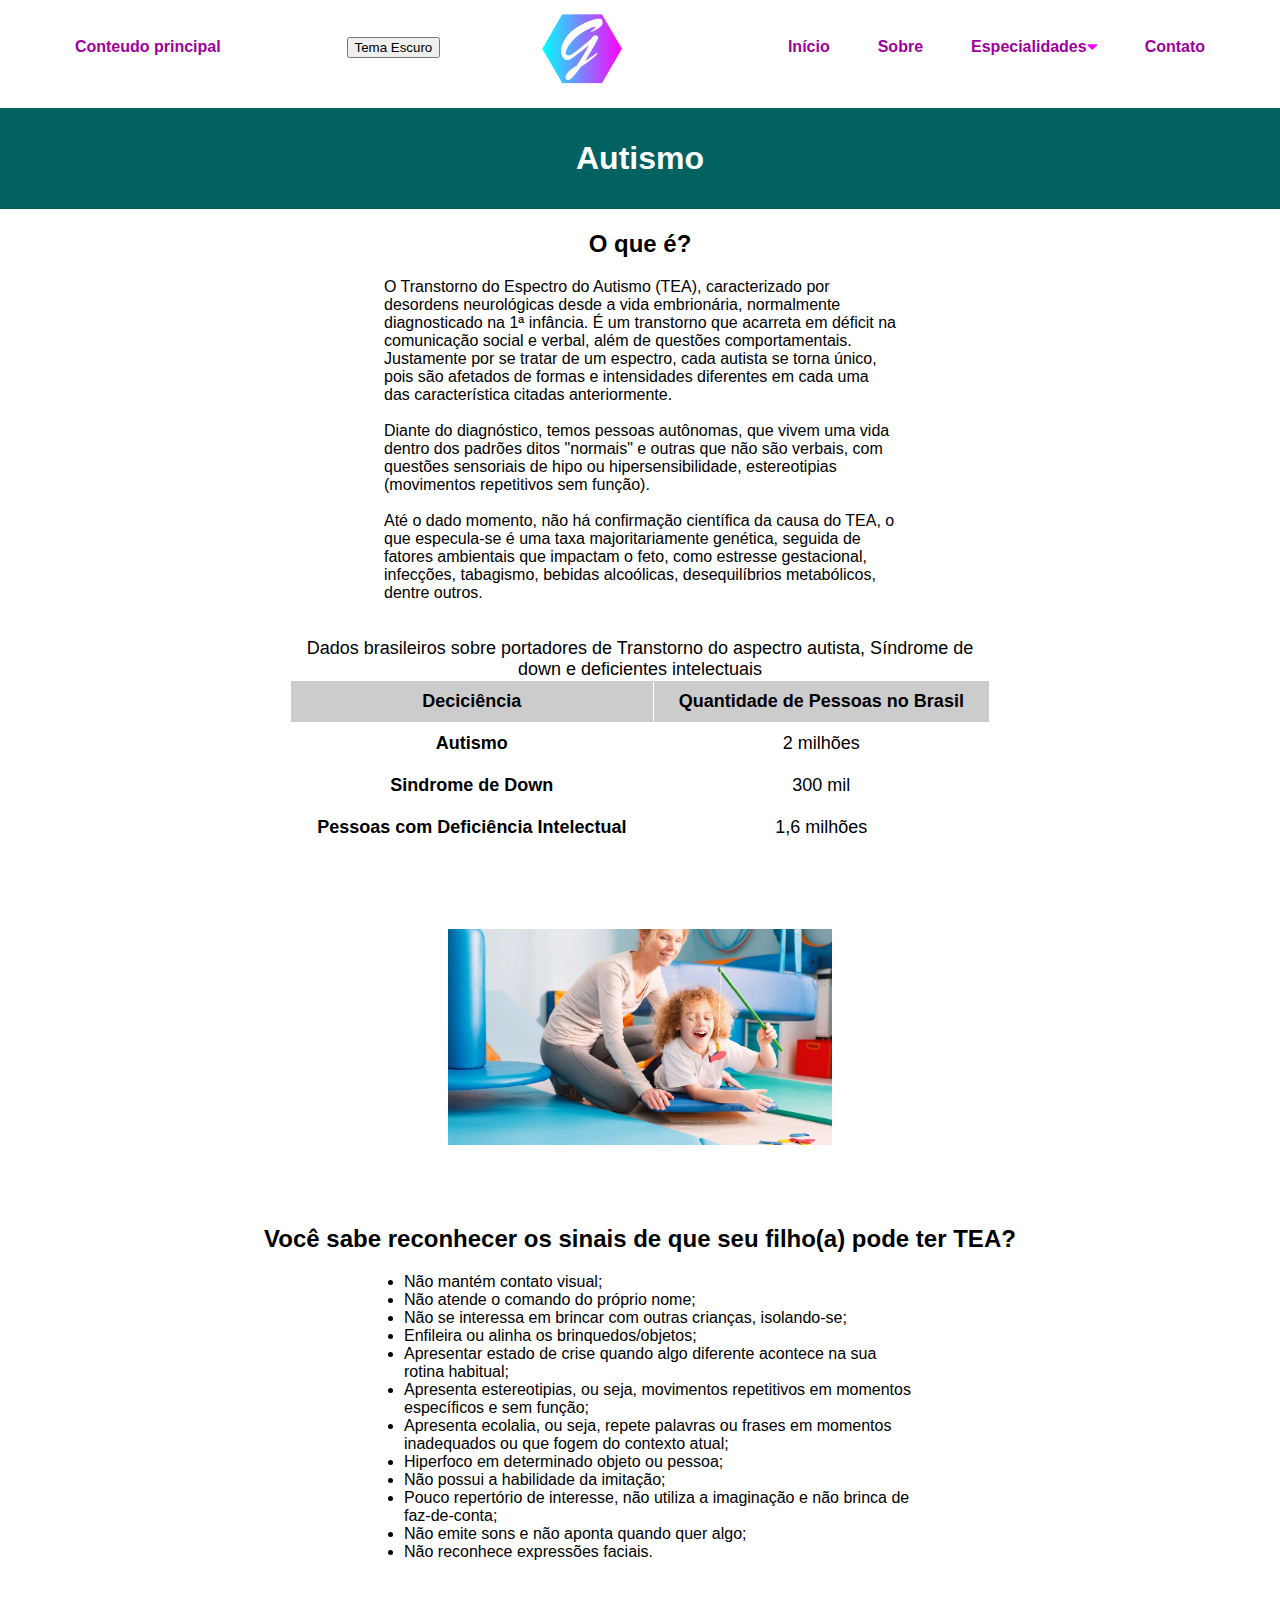
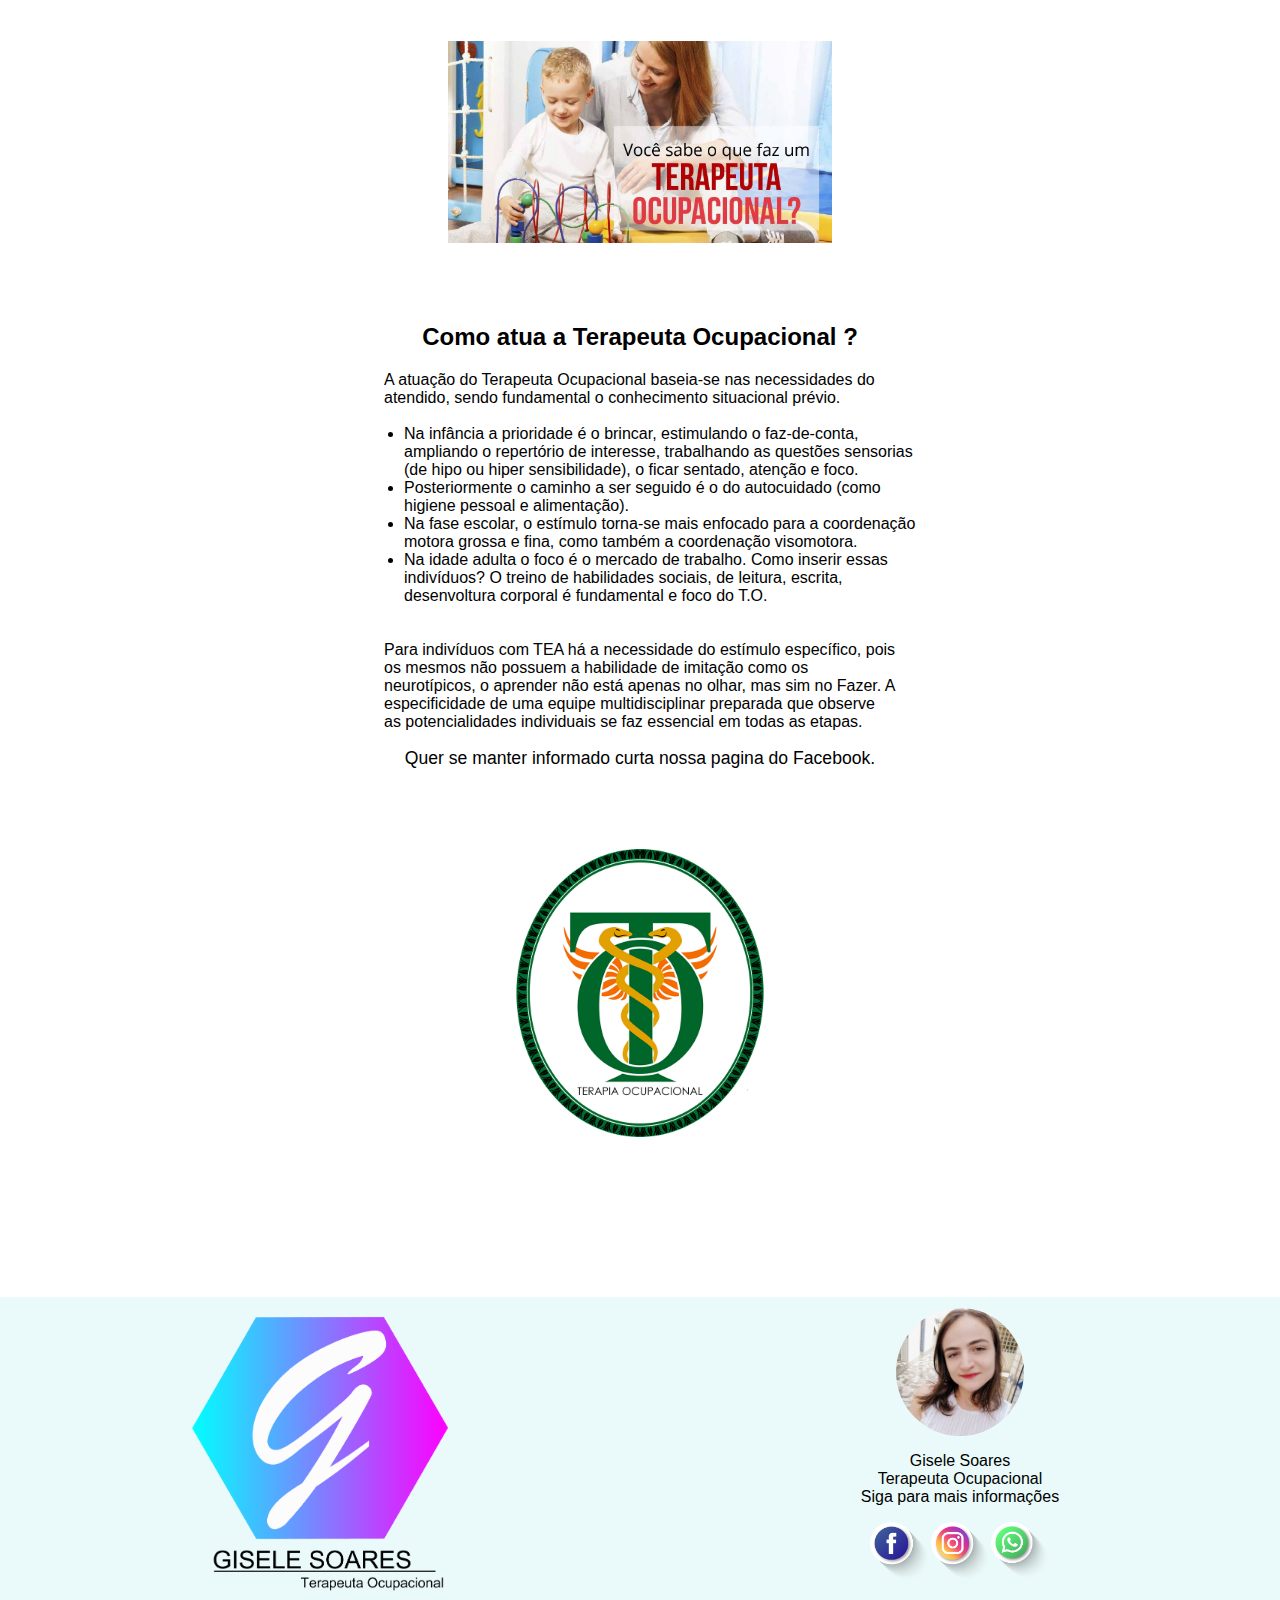
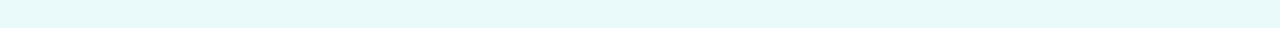
<file: autismo.html>
<!DOCTYPE html>   <!--pag criada por /@carlos @henrique @cyro/  projeto A2  finalizada 21/06/2020-->
<html lang="pt-br">
    <head>
        <meta charset="utf-8" />
        <meta name="viewport" content="width=device-width,initial-scale=1,shrink-to-fit=no">
        
        <title>Autismo - Gisele Soares</title>
        <link rel="stylesheet" type="text/css" href="css/autismo.css" />
        <link rel="stylesheet" type="text/css" href="css/header-footer.css">
        <link rel="apple-touch-icon" sizes="57x57" href="imagens/favicon/apple-icon-57x57.png">
        <link rel="apple-touch-icon" sizes="60x60" href="imagens/favicon/apple-icon-60x60.png">
        <link rel="apple-touch-icon" sizes="72x72" href="imagens/favicon/apple-icon-72x72.png">
        <link rel="apple-touch-icon" sizes="76x76" href="imagens/favicon/apple-icon-76x76.png">
        <link rel="apple-touch-icon" sizes="114x114" href="imagens/favicon/apple-icon-114x114.png">
        <link rel="apple-touch-icon" sizes="120x120" href="imagens/favicon/apple-icon-120x120.png">
        <link rel="apple-touch-icon" sizes="144x144" href="imagens/favicon/apple-icon-144x144.png">
        <link rel="apple-touch-icon" sizes="152x152" href="imagens/favicon/apple-icon-152x152.png">
        <link rel="apple-touch-icon" sizes="180x180" href="imagens/favicon/apple-icon-180x180.png">
        <link rel="icon" type="image/png" sizes="192x192"  href="imagens/favicon/android-icon-192x192.png">
        <link rel="icon" type="image/png" sizes="32x32" href="imagens/favicon/favicon-32x32.png">
        <link rel="icon" type="image/png" sizes="96x96" href="imagens/favicon/favicon-96x96.png">
        <link rel="icon" type="image/png" sizes="16x16" href="imagens/favicon/favicon-16x16.png">
        <link rel="manifest" href="imagens/favicon/manifest.json">
        <meta name="msapplication-TileColor" content="#ffffff">
        <meta name="msapplication-TileImage" content="/ms-icon-144x144.png">
        <meta name="theme-color" content="#ffffff">
        <link rel="stylesheet" href="css/dark.css">
         <script src="js/main.js" defer></script>
     
        <script>
          function abir_Nav() {
            document.getElementById("menu_lateral").style.width = "250px";
          }
          
          function fechar_nav() {
            document.getElementById("menu_lateral").style.width = "0";
          }
        </script>
     
     
     
      </head>
    
      <body>
    
        <header>
            
          <p> <a class="btnConteudo"href="#principal"> Conteudo principal</a></p>
          <button id="btn-tema">Tema Escuro</button> 
          
          <div id="menu_lateral" class="menu_lateral">
            <div class="botoes">
            <a href="javascript:void(0)" id="botao-fechar" class="botao_fechar" onclick="fechar_nav()">×</a>
            <a href="index.html">Início</a>
            <a href="sobre.html">Sobre</a>
            <dl>
              <dt>Especialidades<img id="seta-menu2" src="imagens/seta-baixo.png" alt="Seta para baixo indicando um menu com dropdown"></dt>
              <dd><a href="autismo.html">Autismo</a></dd>
              <dd><a href="deficiencia_intelectual.html">Deficiência Intelectual</a></dd>
              <dd><a href="Sindrome_Down.html">Síndrome de Down</a></dd>
            </dl>
            <a href="contato.html">Contato</a>
          </div>  
          </div>
    
            <button class="botao_abrir" onclick="abir_Nav()">☰ Menu</button> 
          
          
          
          
          <img class="header-logo" src="imagens/Logo.png" alt="logo GISELE SOARES Terapeuta Ocupacional">
            
            <nav class="nav-menu">
                <ul class="nav-list">
                  <li class=""><a href="index.html">Início</a></li>
                  <li class=""><a href="sobre.html">Sobre</a></li>
                    <li><a href="#">Especialidades<img id="seta-menu" src="imagens/seta-baixo.png" alt="Seta para baixo indicando um menu com dropdown"></a>
                      <ul id="dark-ul">
                        <li><a href="autismo.html">Autismo</a></li>
                        <li><a href="deficiencia_intelectual.html">Deficiência Intelectual</a></li>
                        <li><a href="Sindrome_Down.html">Síndrome de Down</a></li>
                      </ul>
                    </li>
    
                  <li class=""><a href="contato.html">Contato</a></li>
                </ul>
              </nav>
        </header>


        <main id="principal">
            <h1>Autismo</h1>
    
            <h2>O que é?</h2>
            <p class="p-post"> 
              O Transtorno do Espectro do Autismo (TEA), caracterizado por desordens neurológicas desde a vida embrionária, normalmente diagnosticado 
              na 1ª infância. É um transtorno que acarreta em déficit na comunicação social e verbal, além de questões comportamentais.
              Justamente por se tratar de um espectro, cada autista se torna único, pois são afetados de formas e intensidades diferentes em cada uma das
              característica citadas anteriormente.<br><br>
              
              Diante do diagnóstico, temos pessoas autônomas, que vivem uma vida dentro dos padrões ditos "normais" e outras que não são verbais, com 
              questões sensoriais de hipo ou hipersensibilidade, estereotipias (movimentos repetitivos sem função).<br><br>
              Até o dado momento, não há confirmação científica da causa do TEA, o que especula-se é uma taxa majoritariamente genética, seguida de fatores ambientais que impactam o feto, como estresse gestacional, infecções, tabagismo, bebidas alcoólicas, desequilíbrios metabólicos, dentre outros.
              
            </p>
            <br><br>
            
            <table aria-label="pesquisa mostrando o numero de portadores de tea, sindrome de down e deficiencia Intelectual no brasil">

              <caption> Dados brasileiros sobre portadores de Transtorno do aspectro autista, Síndrome de down e deficientes intelectuais  </caption>
              
              <thead>
              
              <tr>
                <th scope="col" aria-label="nome das deficienas pesquisadas">Deciciência</th>
                <th scope="col" aria-label="numero de pessoas portadoras das deficiencias no brasil">Quantidade de Pessoas no Brasil</th>
              </tr>
              
              </thead>
              
              <tbody>
              
              <tr>
                <th scope="row">Autismo</th>
                <td>2 milhões</td>
              </tr>
              
              <tr>
                <th scope="row">Sindrome de Down</th>
                <td>300 mil</td>
              </tr>
              
              <tr>
                <th scope="row">Pessoas com Deficiência Intelectual</th>
                <td>1,6 milhões</td>
              </tr>
                            
              </tbody>
              
              </table>

            <img class="img-post" src="imagens/autismo.jpg" alt="terapeuta usando atividades para ajudar uma criança com TEA">

            <h2>Você sabe reconhecer os sinais de que seu filho(a) pode ter TEA? </h2>
            <ul class="p-post">
              <li>Não mantém contato visual;</li>
              <li>Não atende o comando do próprio nome;</li>
              <li>Não se interessa em brincar com outras crianças, isolando-se;</li>
              <li>Enfileira ou alinha os brinquedos/objetos;</li>
              <li>Apresentar estado de crise quando algo diferente acontece na sua rotina habitual;</li>
              <li>Apresenta estereotipias, ou seja, movimentos repetitivos em momentos específicos e sem função;</li>
              <li>Apresenta ecolalia, ou seja, repete palavras ou frases em momentos inadequados ou que fogem do contexto atual;</li>
              <li>Hiperfoco em determinado objeto ou pessoa;</li>
              <li>Não possui a habilidade da imitação;</li>
              <li>Pouco repertório de interesse, não utiliza a imaginação e não brinca de faz-de-conta;</li>
              <li>Não emite sons e não aponta quando quer algo;</li>
              <li>Não reconhece expressões faciais.</li>

            </ul>
            <img class="img-post" src="imagens/terapeuta.jpg"  alt="Terapeuta Ocupacional exercendo sua profissão com uma criança com TEA">

            <h2>Como atua a Terapeuta Ocupacional ?</h2>
            <p class="p-post">

              A atuação do Terapeuta Ocupacional baseia-se nas necessidades do atendido, sendo fundamental o conhecimento situacional prévio. <br><br>

              <ul class="p-post">
                <li>Na infância a prioridade é o brincar, estimulando o faz-de-conta, ampliando o repertório de interesse, trabalhando as questões 
                  sensorias (de hipo ou hiper sensibilidade), o ficar sentado, atenção e foco.
                </li>

                <li>Posteriormente o caminho a ser seguido é o do autocuidado (como higiene pessoal e alimentação).

                </li>

                <li>Na fase escolar, o estímulo torna-se mais
                  enfocado para a coordenação motora grossa e fina, como também a coordenação visomotora.
                </li>

                <li>
                  Na idade adulta o foco é o mercado de trabalho. Como inserir essas indivíduos? O treino de habilidades sociais, de leitura, escrita, 
              desenvoltura corporal é fundamental e foco do T.O.
                </li>
              </ul>
              <br><br>
              <p class="p-post">
                Para indivíduos com TEA há a necessidade do estímulo específico, pois os mesmos não possuem a habilidade de imitação como os neurotípicos, o aprender não está apenas no olhar, mas sim no Fazer. A especificidade de uma equipe multidisciplinar preparada que observe as potencialidades individuais se faz essencial em todas as etapas.
              </p>


              <h3>Quer se manter informado curta nossa pagina do Facebook.</h3>
            <!-- Importação do script do facebook -->
            <div class="script-face">  
            <div id="fb-root"></div>
              <script async defer crossorigin="anonymous" 
              src="https://connect.facebook.net/pt_BR/sdk.js#xfbml=1&version=v7.0" 
              nonce="ehMf8glC"></script>
            <!-- Bloco do Script que aparecerá na página!  sera incorporado facebook institucional da cliente quando a mesma fizer   -->
            
              <div class="fb-page" 
              data-href="https://www.facebook.com/Terapia-Ocupacional-215415968542032/"
              data-width="380" 
              data-hide-cover="false"
              data-show-facepile="false">
              </div>
            </div>

            <img class="img-post" src="imagens/logott.jpg" alt="Logo da Terapia Ocupacional">

        </main>


        <footer>

            <div class="footer-logo">
              <img class="img-footer" src="imagens/Logo_footer.png" alt="logo GISELE SOARES Terapeuta Ocupacional">
            </div>
           
            <div class="div-footer">
      
              <img class="cliente-footer" src="imagens/gisele.jpg" alt="Foto da Gisele Soares"> 
              
              <p class="p-footer">
                  Gisele Soares<br>
                  Terapeuta Ocupacional<br>
                  Siga para mais informações
              </p>
      
              <div class="div-social">
                <a href="https://www.facebook.com/"> <img class="face" src="imagens/Face1.png" alt="link para o Facebook representado pela imagem de sua logo"></a>
                <a href="https://www.instagram.com/"> <img class="insta" src="imagens/Insta1.png" alt="link para a página no Instagram da Gisele Soares"></a>
                <a href="http://api.whatsapp.com/send?1=pt_BR&phone=5513997352803"> <img class="whatsapp" src="imagens/Whats1.png" alt="link para o whatsapp da Gisele Soares"></a>
               <!-- Utilizamos endereços padrões porque a cliente ainda irá criar suas páginas nas redes sociais. -->
               </div>
            </div>
      
          </footer>
</body>
</html>
</file>
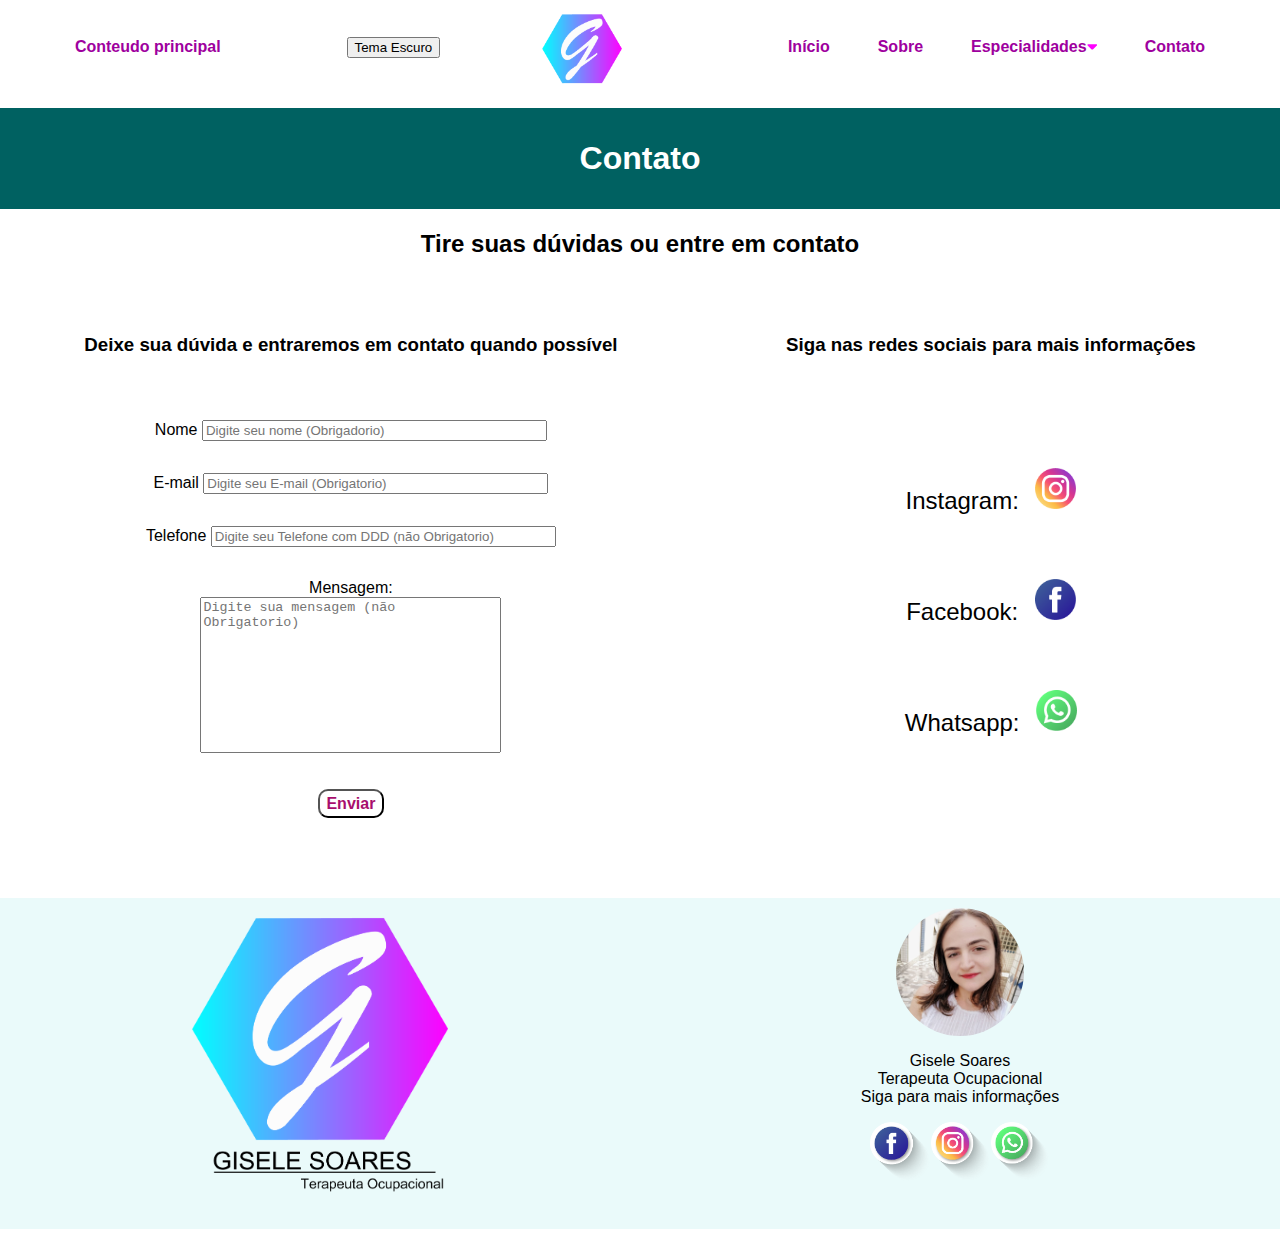
<file: contato.html>
<!DOCTYPE html>   <!--pag criada por /@carlos @henrique @cyro/  projeto A2  finalizada 21/06/2020-->
<html lang="pt-br">
  <head>
    <meta charset="utf-8" />
    <meta name="viewport" content="width=device-width,initial-scale=1,shrink-to-fit=no">
    
	<title>Contato - Gisele Soares</title>
    <link rel="stylesheet" type="text/css" href="css/contato.css" />
    <link rel="stylesheet" type="text/css" href="css/header-footer.css">
    <link rel="apple-touch-icon" sizes="57x57" href="imagens/favicon/apple-icon-57x57.png">
    <link rel="apple-touch-icon" sizes="60x60" href="imagens/favicon/apple-icon-60x60.png">
    <link rel="apple-touch-icon" sizes="72x72" href="imagens/favicon/apple-icon-72x72.png">
    <link rel="apple-touch-icon" sizes="76x76" href="imagens/favicon/apple-icon-76x76.png">
    <link rel="apple-touch-icon" sizes="114x114" href="imagens/favicon/apple-icon-114x114.png">
    <link rel="apple-touch-icon" sizes="120x120" href="imagens/favicon/apple-icon-120x120.png">
    <link rel="apple-touch-icon" sizes="144x144" href="imagens/favicon/apple-icon-144x144.png">
    <link rel="apple-touch-icon" sizes="152x152" href="imagens/favicon/apple-icon-152x152.png">
    <link rel="apple-touch-icon" sizes="180x180" href="imagens/favicon/apple-icon-180x180.png">
    <link rel="icon" type="image/png" sizes="192x192"  href="imagens/favicon/android-icon-192x192.png">
    <link rel="icon" type="image/png" sizes="32x32" href="imagens/favicon/favicon-32x32.png">
    <link rel="icon" type="image/png" sizes="96x96" href="imagens/favicon/favicon-96x96.png">
    <link rel="icon" type="image/png" sizes="16x16" href="imagens/favicon/favicon-16x16.png">
    <link rel="manifest" href="imagens/favicon/manifest.json">
    <meta name="msapplication-TileColor" content="#ffffff">
    <meta name="msapplication-TileImage" content="/ms-icon-144x144.png">
    <meta name="theme-color" content="#ffffff">
    <link rel="stylesheet" href="css/dark.css">
    <script src="js/main.js" defer></script>
    <script src="js/formulario.js" defer></script>
    
  <script>
        
        function abir_Nav() {
          document.getElementById("menu_lateral").style.width = "250px";
        }
        
        function fechar_nav() {
          document.getElementById("menu_lateral").style.width = "0";
        }
  </script>
   
   
   
    </head>
  
    <body>
  
      <header>
          
        <p> <a class="btnConteudo" href="#principal"> Conteudo principal</a></p>
        <button id="btn-tema" >Tema Escuro</button> 
        
        <div id="menu_lateral" class="menu_lateral">
          <div class="botoes">
          <a href="javascript:void(0)" id="botao-fechar" class="botao_fechar" onclick="fechar_nav()">×</a>
          <a href="index.html">Início</a>
          <a href="sobre.html">Sobre</a>
          <dl>
            <dt>Especialidades<img id="seta-menu2" src="imagens/seta-baixo.png" alt="Seta para baixo indicando um menu com dropdown"></dt>
            <dd><a href="autismo.html">Autismo</a></dd>
            <dd><a href="deficiencia_mental.html">Deficiência Mental</a></dd>
            <dd><a href="Sindrome_Down.html">Síndrome de Down</a></dd>
          </dl>
          <a href="contato.html">Contato</a>
        </div>  
        </div>
  
          <button class="botao_abrir" onclick="abir_Nav()">☰ Menu</button> 
        
        
        
        
        <img class="header-logo" src="imagens/Logo.png" alt="logo GISELE SOARES Terapeuta Ocupacional">
          
          <nav class="nav-menu">
              <ul class="nav-list">
                <li class=""><a href="index.html">Início</a></li>
                <li class=""><a href="sobre.html">Sobre</a></li>
                  <li><a href="#">Especialidades<img id="seta-menu" src="imagens/seta-baixo.png" alt="Seta para baixo indicando um menu com dropdown"></a>
                    <ul id="dark-ul">
                      <li><a href="autismo.html">Autismo</a></li>
                      <li><a href="deficiencia_mental.html">Deficiência Mental</a></li>
                      <li><a href="Sindrome_Down.html">Síndrome de Down</a></li>
                    </ul>
                  </li>
  
                <li class=""><a href="contato.html">Contato</a></li>
              </ul>
            </nav>
  
  
          
  
      </header>
          
     


    <main id="principal">
        <h1>Contato <span class="gisele"> Soares Terapeuta Ocupacional</span></h1>

        <h2>Tire suas dúvidas ou entre em contato</h2>

        <div class="main-container">
          <div class="bloco-form">

           <h3 class="invalidos"> Aviso - dados invalidos </h3> 
            <p class="p_invalido"> </p>
            <p class="p_invalido">  </p>
            <p class="p_invalido">  </p>
            <p class="p_invalido"> * Prencha novamente !!!! </p>
            <h3>Deixe sua dúvida e entraremos em contato quando possível</h3>          
            <form method="post" action="http://hub.fatecrl.edu.br/sobrino/recebe.php">   
              <p>
                <label> 
               <span class="valid_form_ast" >*</span> Nome  <input type="text" 
                            name="nome" 
                            id="nome" 
                            size="40" 
                            maxlength="40" 
                            placeholder="Digite seu nome (Obrigadorio)"
                            required>
                    <span class="valid_form">*</span>
                </label>
              </p>

              <p>
                <label>
                  <span class="valid_form_ast">*</span>  E-mail <input   type="email" 
                                name="email" 
                                id="email" 
                                size="40" 
                                maxlength="40"
                                placeholder="Digite seu E-mail (Obrigatorio)"
                                required>
                      <span class="valid_form">*</span>
                </label>
              </p>
              

              <p>
                <label>
                  <span class="valid_form_ast" >*</span>Telefone <input   type="tel" 
                                name="Tel" 
                                id="tel" 
                                size="40" 
                                maxlength="11"
                                placeholder="Digite seu Telefone com DDD (não Obrigatorio)"
                                >
                                <span class="valid_form">*</span>
                </label>
              </p>



              <p>
                
                <label id="textarea">
                  Mensagem:<br>
                  <textarea 
                  placeholder="Digite sua mensagem (não Obrigatorio)" 
                  name="mensagem" id="mensagem" 
                  cols="35" 
                  rows="10"
                  maxlength="150"
                  ></textarea>
                </label>
              </p>
          
              <input type="hidden" name="Enviado_de" value="Contato-GISELE-SORES-Terapeuta-Ocupacional">

              <button type="submit" class="enviar">
                Enviar
              </button>

          
            </form>
          </div>
        
          <div class="bloco-social">
            <h3>Siga nas redes sociais para mais informações</h3>
            <div class="contato-social">
              <p> <span class="i">Instagram:</span> <a href="#"><img class="img-social" src="imagens/insta.png" alt="Logo do Instagram"></a></p>

              <p><span class="f">Facebook:</span> <a href="#"><img class="img-social" src="imagens/face.png" alt="Logo do Facebook"></a></p>

              <p><span class="w"> Whatsapp:</span> <a href="http://api.whatsapp.com/send?1=pt_BR&phone=5513997352803"><img class="img-social" src="imagens/whats.png" alt="icone para contato via whatsapp click para acesso"></a></p>
            </div>

          </div>


        </div>



    </main>

      
      

    <footer>

      <div class="footer-logo">
        <img class="img-footer" src="imagens/Logo_footer.png" alt="logo GISELE SOARES Terapeuta Ocupacional">
      </div>
     
      <div class="div-footer">

        <img class="cliente-footer" src="imagens/gisele.jpg" alt="Foto da Gisele Soares"> 
        
        <p class="p-footer">
            Gisele Soares<br>
            Terapeuta Ocupacional<br>
            Siga para mais informações
        </p>

        <div class="div-social">
           <a href="https://www.facebook.com/"> <img class="face" src="imagens/Face1.png" alt="link para o Facebook representado pela imagem de sua logo"></a>
           <a href="https://www.instagram.com/"> <img class="insta" src="imagens/Insta1.png" alt="link para o Instagram representado pela imagem de sua logo"></a>
           <a href="http://api.whatsapp.com/send?1=pt_BR&phone=5513997352803"> <img class="whatsapp" src="imagens/Whats1.png" alt="icone para contato via whatsapp click para acesso"></a>
           <!-- Utilizamos endereços padrões porque a cliente ainda irá criar suas páginas nas redes sociais. -->
        </div>

      </div>


    </footer>
  </body>
</html>
</file>
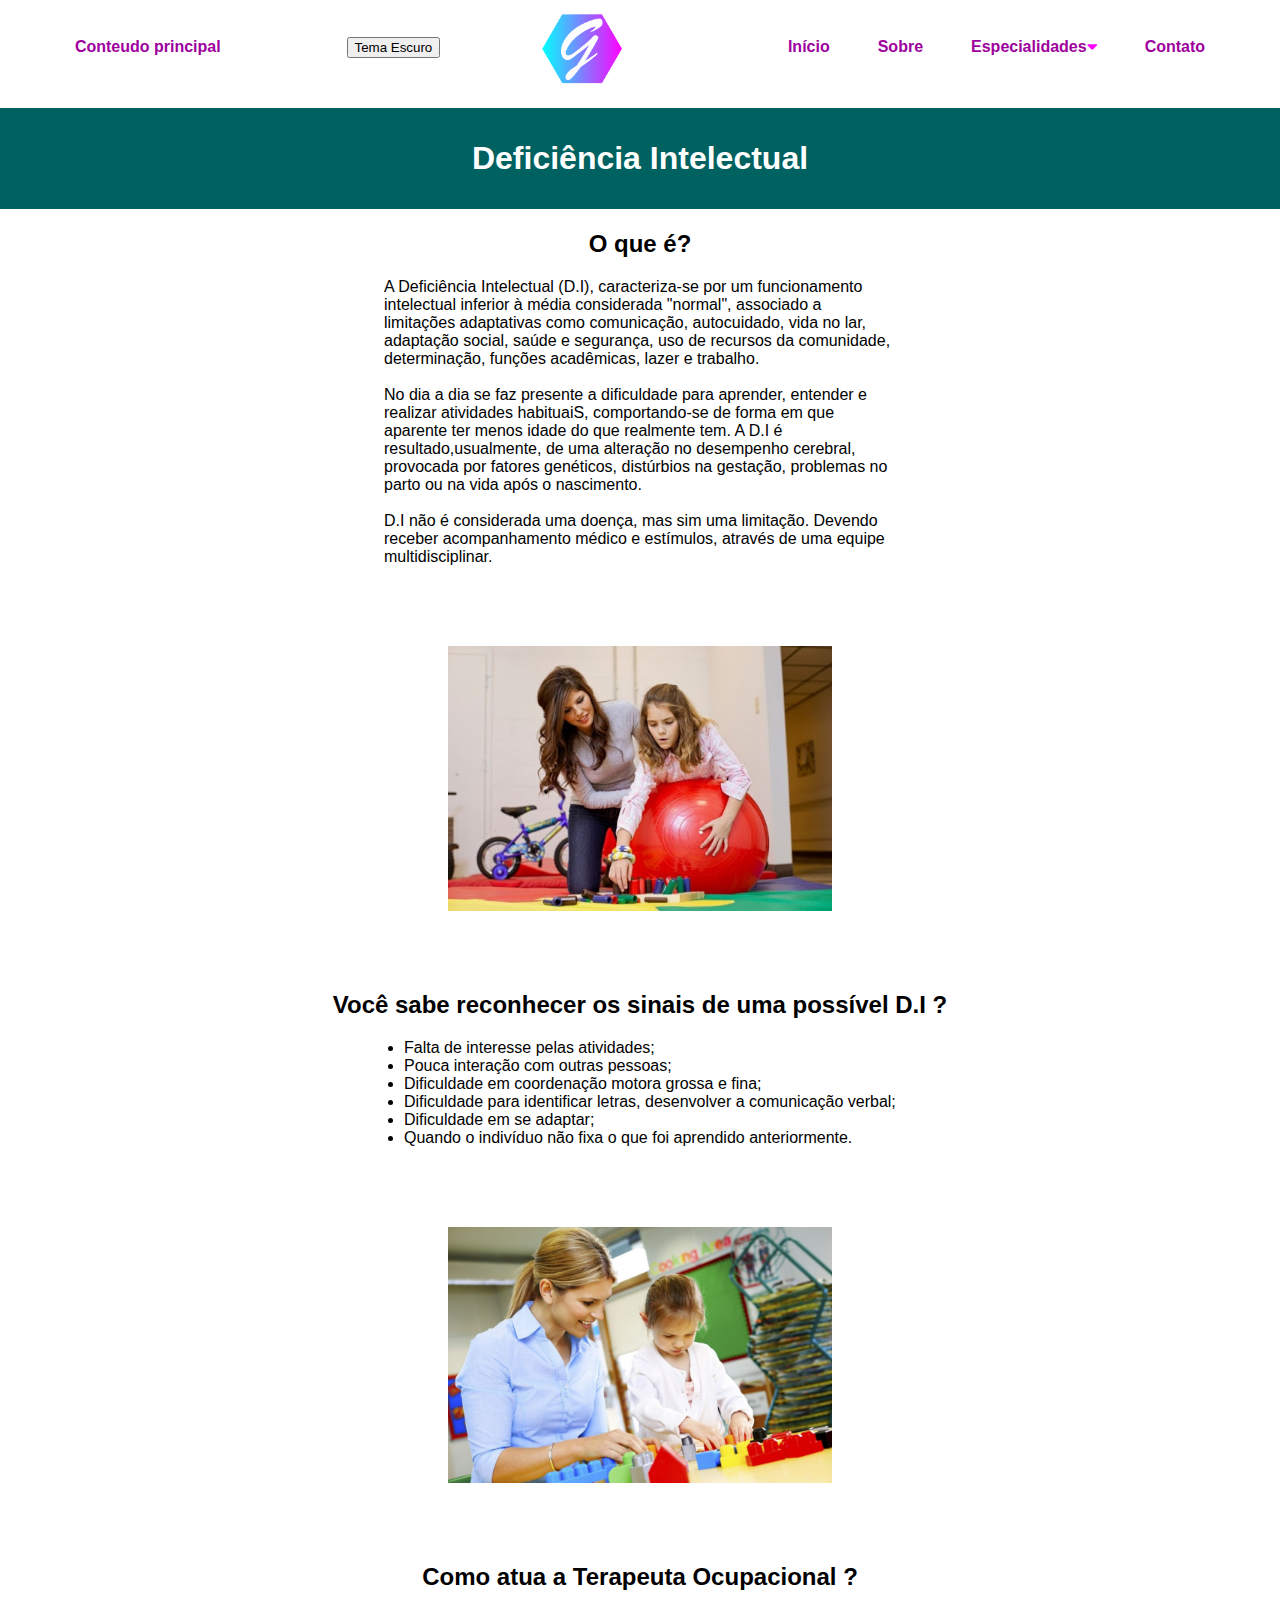
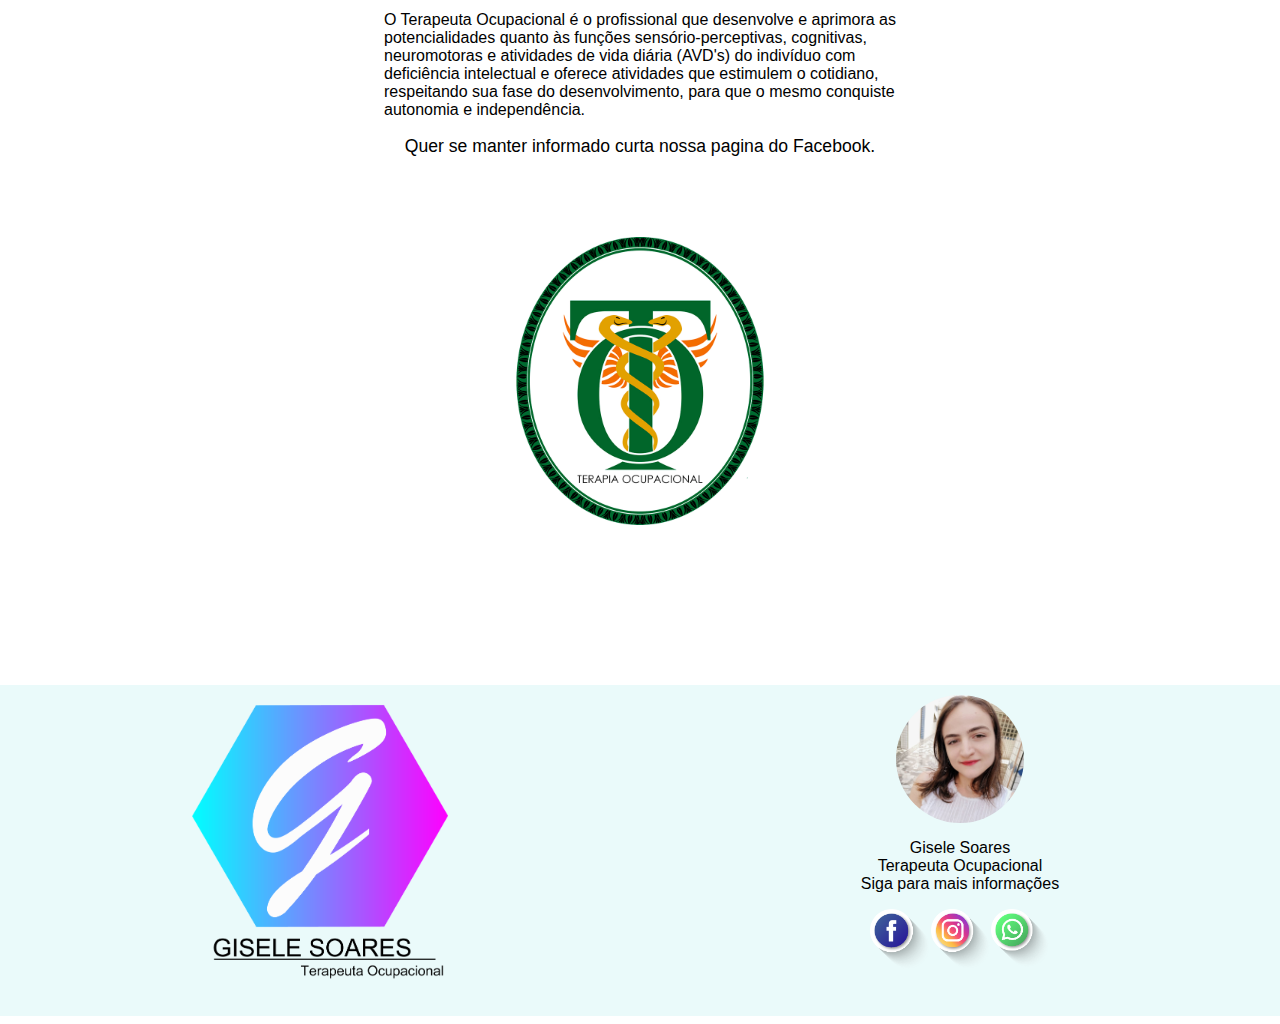
<file: deficiencia_intelectual.html>
<!DOCTYPE html>   <!--pag criada por /@carlos @henrique @cyro/  projeto A2  finalizada 21/06/2020-->
<html lang="pt-br">
    <head>
        <meta charset="utf-8" />
        <meta name="viewport" content="width=device-width,initial-scale=1,shrink-to-fit=no">
        
        <title>Deficiência Intelectual - Gisele Soares</title>
        <link rel="stylesheet" type="text/css" href="css/deficiencia_intelectual.css" />
        <link rel="stylesheet" type="text/css" href="css/header-footer.css">
        <link rel="apple-touch-icon" sizes="57x57" href="imagens/favicon/apple-icon-57x57.png">
        <link rel="apple-touch-icon" sizes="60x60" href="imagens/favicon/apple-icon-60x60.png">
        <link rel="apple-touch-icon" sizes="72x72" href="imagens/favicon/apple-icon-72x72.png">
        <link rel="apple-touch-icon" sizes="76x76" href="imagens/favicon/apple-icon-76x76.png">
        <link rel="apple-touch-icon" sizes="114x114" href="imagens/favicon/apple-icon-114x114.png">
        <link rel="apple-touch-icon" sizes="120x120" href="imagens/favicon/apple-icon-120x120.png">
        <link rel="apple-touch-icon" sizes="144x144" href="imagens/favicon/apple-icon-144x144.png">
        <link rel="apple-touch-icon" sizes="152x152" href="imagens/favicon/apple-icon-152x152.png">
        <link rel="apple-touch-icon" sizes="180x180" href="imagens/favicon/apple-icon-180x180.png">
        <link rel="icon" type="image/png" sizes="192x192"  href="imagens/favicon/android-icon-192x192.png">
        <link rel="icon" type="image/png" sizes="32x32" href="imagens/favicon/favicon-32x32.png">
        <link rel="icon" type="image/png" sizes="96x96" href="imagens/favicon/favicon-96x96.png">
        <link rel="icon" type="image/png" sizes="16x16" href="imagens/favicon/favicon-16x16.png">
        <link rel="manifest" href="imagens/favicon/manifest.json">
        <meta name="msapplication-TileColor" content="#ffffff">
        <meta name="msapplication-TileImage" content="/ms-icon-144x144.png">
        <meta name="theme-color" content="#ffffff">
        <link rel="stylesheet" href="css/dark.css">
        <script src="js/main.js" defer></script>
     
        <script>
          function abir_Nav() {
            document.getElementById("menu_lateral").style.width = "250px";
          }
          
          function fechar_nav() {
            document.getElementById("menu_lateral").style.width = "0";
          }
        </script>
     
     
     
      </head>
    
      <body>
    
        <header>
            
          <p> <a class="btnConteudo" href="#principal"> Conteudo principal</a></p> 
          <button id="btn-tema">Tema Escuro</button> 
          
          <div id="menu_lateral" class="menu_lateral">
            <div class="botoes">
            <a href="javascript:void(0)" id="botao-fechar" class="botao_fechar" onclick="fechar_nav()">×</a>
            <a href="index.html">Início</a>
            <a href="sobre.html">Sobre</a>
            <dl>
              <dt>Especialidades<img id="seta-menu2" src="imagens/seta-baixo.png" alt="Seta para baixo indicando um menu com dropdown"></dt>
              <dd><a href="autismo.html">Autismo</a></dd>
              <dd><a href="deficiencia_intelectual.html">Deficiência Intelectual</a></dd>
              <dd><a href="Sindrome_Down.html">Síndrome de Down</a></dd>
            </dl>
            <a href="contato.html">Contato</a>
          </div>  
          </div>
    
            <button class="botao_abrir" onclick="abir_Nav()">☰ Menu</button> 
          
          
          
          
          <img class="header-logo" src="imagens/Logo.png" alt="logo GISELE SOARES Terapeuta Ocupacional">
            
            <nav class="nav-menu">
                <ul class="nav-list">
                  <li class=""><a href="index.html">Início</a></li>
                  <li class=""><a href="sobre.html">Sobre</a></li>
                    <li><a href="#">Especialidades<img id="seta-menu" src="imagens/seta-baixo.png" alt="Seta para baixo indicando um menu com dropdown"></a>
                      <ul id="dark-ul">
                        <li><a href="autismo.html">Autismo</a></li>
                        <li><a href="deficiencia_intelectual.html">Deficiência Intelectual</a></li>
                        <li><a href="Sindrome_Down.html">Síndrome de Down</a></li>
                      </ul>
                    </li>
    
                  <li class=""><a href="contato.html">Contato</a></li>
                </ul>
              </nav>
        </header>


        <main id="principal">
            <h1>Deficiência Intelectual</h1>
    
            <h2>O que é?</h2>
            <p class="p-post"> 
              A Deficiência Intelectual (D.I), caracteriza-se por um funcionamento intelectual inferior à média considerada "normal", 
              associado a limitações adaptativas como comunicação, autocuidado, vida no lar, adaptação social, saúde e segurança, uso 
              de recursos da comunidade, determinação, funções acadêmicas, lazer e trabalho.<br><br>

              No dia a dia se faz presente a dificuldade para aprender, entender e realizar atividades habituaiS, comportando-se de 
              forma em que aparente ter menos idade do que realmente tem. A D.I é resultado,usualmente, de uma alteração no desempenho 
              cerebral, provocada por fatores genéticos, distúrbios na gestação, problemas no parto ou na vida após o nascimento. <br><br>

              D.I não é considerada uma doença, mas sim uma limitação. Devendo receber acompanhamento médico e estímulos, através de uma equipe multidisciplinar.
            </p>

            <img class="img-post" src="imagens/deficiencia1.jpg" alt="Uma criança exercendo uma atividade com uma terapeuta ocupacional">

            <h2>Você sabe reconhecer os sinais de uma possível D.I ?</h2>
            
            <ul class="p-post">
              <li>Falta de interesse pelas atividades;</li>
              <li>Pouca interação com outras pessoas;</li>
              <li>Dificuldade em coordenação motora grossa e fina;</li>
              <li>Dificuldade para identificar letras, desenvolver a comunicação verbal;</li>
              <li>Dificuldade em se adaptar;</li>
              <li>Quando o indivíduo não fixa o que foi aprendido anteriormente.</li>
            </ul>
            <img class="img-post" src="imagens/deficiencia2.jpg" alt="Uma criança encaixando peças de Lego para melhorar sua coordenação motora">

            <h2>Como atua a Terapeuta Ocupacional ?</h2>

            <p class="p-post">
              O Terapeuta Ocupacional é o profissional que desenvolve e aprimora as potencialidades quanto às funções sensório-perceptivas, cognitivas,
               neuromotoras e atividades de vida diária (AVD's) do indivíduo com deficiência intelectual e oferece atividades que estimulem o cotidiano, 
               respeitando sua fase do desenvolvimento, para que o mesmo conquiste autonomia e independência. 
            </p>

            <h3>Quer se manter informado curta nossa pagina do Facebook.</h3>
            <!-- Importação do script do facebook -->
            <div class="script-face">  
            <div id="fb-root"></div>
              <script async defer crossorigin="anonymous" 
              src="https://connect.facebook.net/pt_BR/sdk.js#xfbml=1&version=v7.0" 
              nonce="ehMf8glC"></script>
            <!-- Bloco do Script que aparecerá na página!  sera incorporado facebook institucional da cliente quando a mesma fizer   -->
            
              <div class="fb-page" 
              data-href="https://www.facebook.com/Terapia-Ocupacional-215415968542032/"
              data-width="380" 
              data-hide-cover="false"
              data-show-facepile="false">
              </div>
            </div>

            <img class="img-post" src="imagens/logott.jpg" alt="Logo da Terapia Ocupacional">



        </main>


        <footer>

            <div class="footer-logo">
              <img class="img-footer" src="imagens/Logo_footer.png" alt="logo GISELE SOARES Terapeuta Ocupacional">
            </div>
           
            <div class="div-footer">
      
              <img class="cliente-footer" src="imagens/gisele.jpg" alt="Foto da Gisele Soares"> 
              
              <p class="p-footer">
                  Gisele Soares<br>
                  Terapeuta Ocupacional<br>
                  Siga para mais informações
              </p>
      
              <div class="div-social">
                <a href="https://www.facebook.com/"> <img class="face" src="imagens/Face1.png" alt="link para o Facebook representado pela imagem de sua logo"></a>
                <a href="https://www.instagram.com/"> <img class="insta" src="imagens/Insta1.png" alt="link para a página no Instagram da Gisele Soares"></a>
                <a href="http://api.whatsapp.com/send?1=pt_BR&phone=5513997352803"> <img class="whatsapp" src="imagens/Whats1.png" alt="link para o whatsapp da Gisele Soares"></a>
               <!-- Utilizamos endereços padrões porque a cliente ainda irá criar suas páginas nas redes sociais. -->
               </div>
      
            </div>
      
      
          </footer>
</body>
</html>
</file>
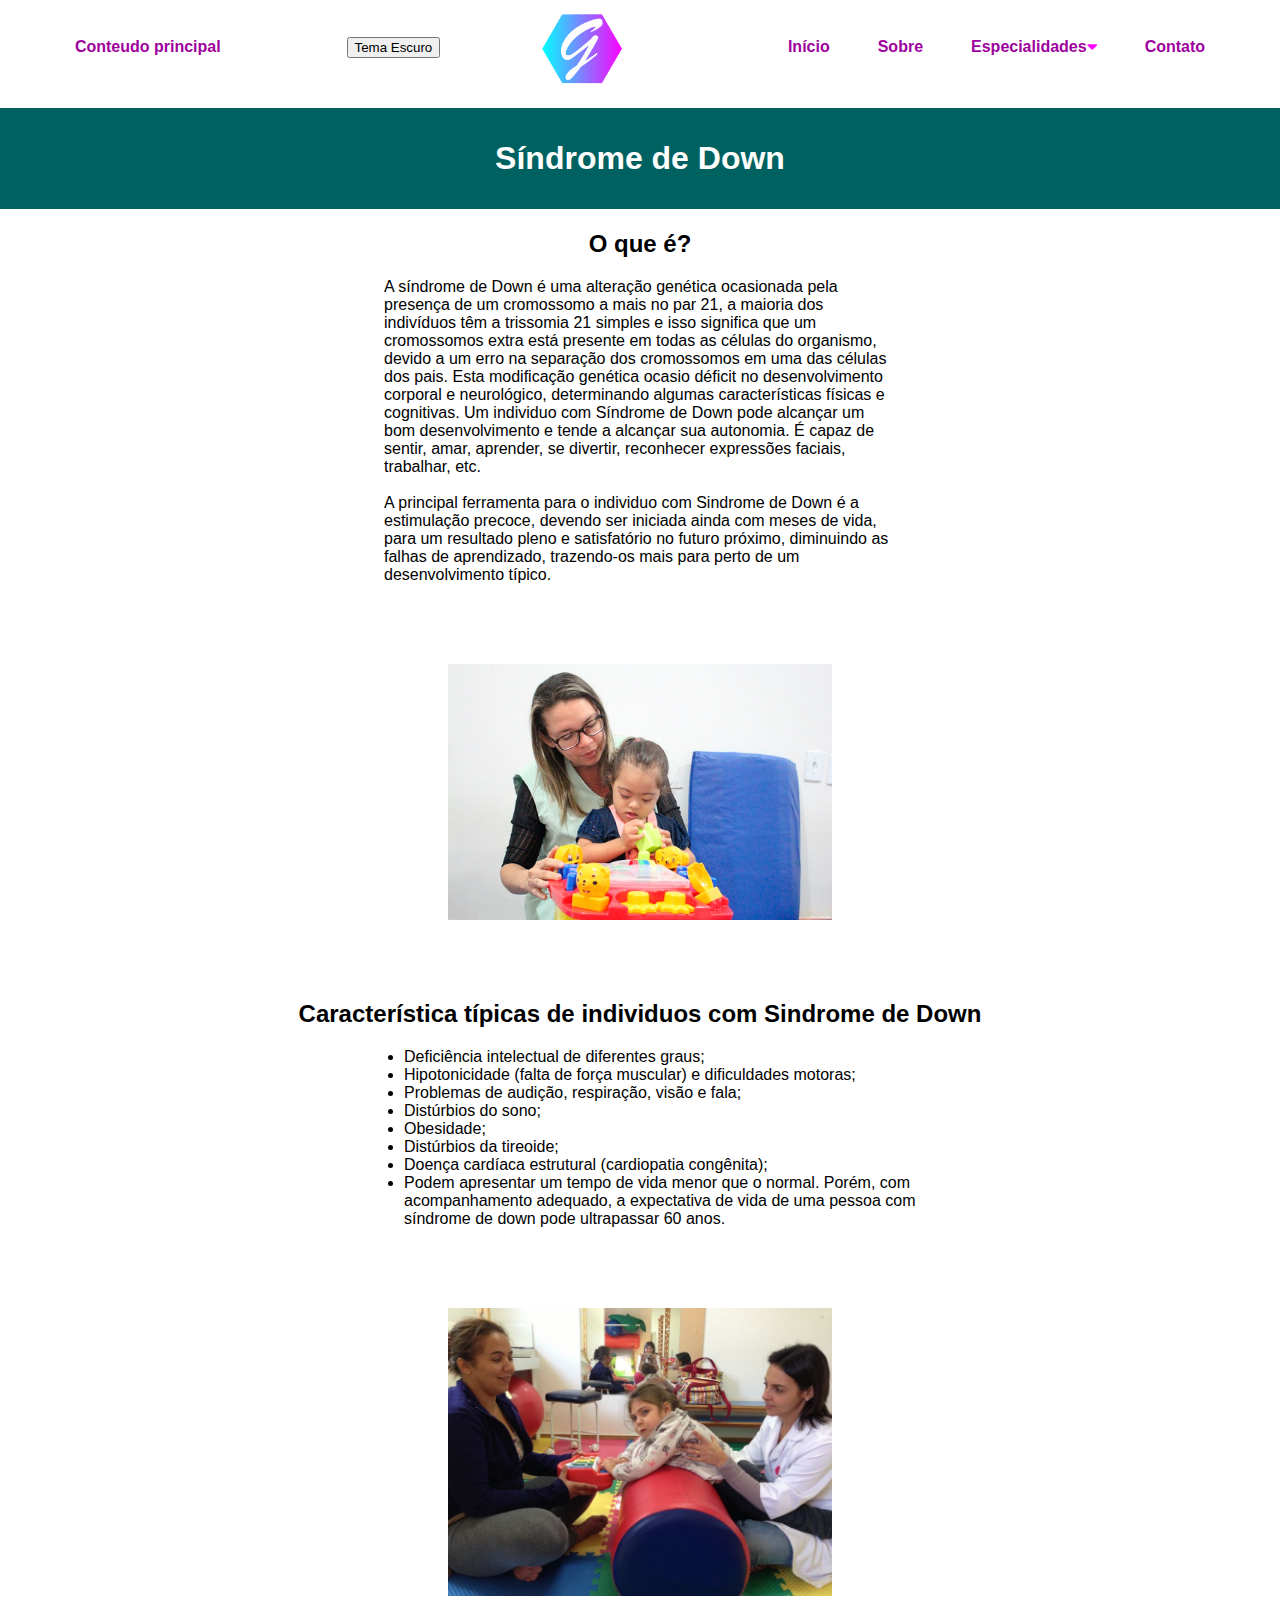
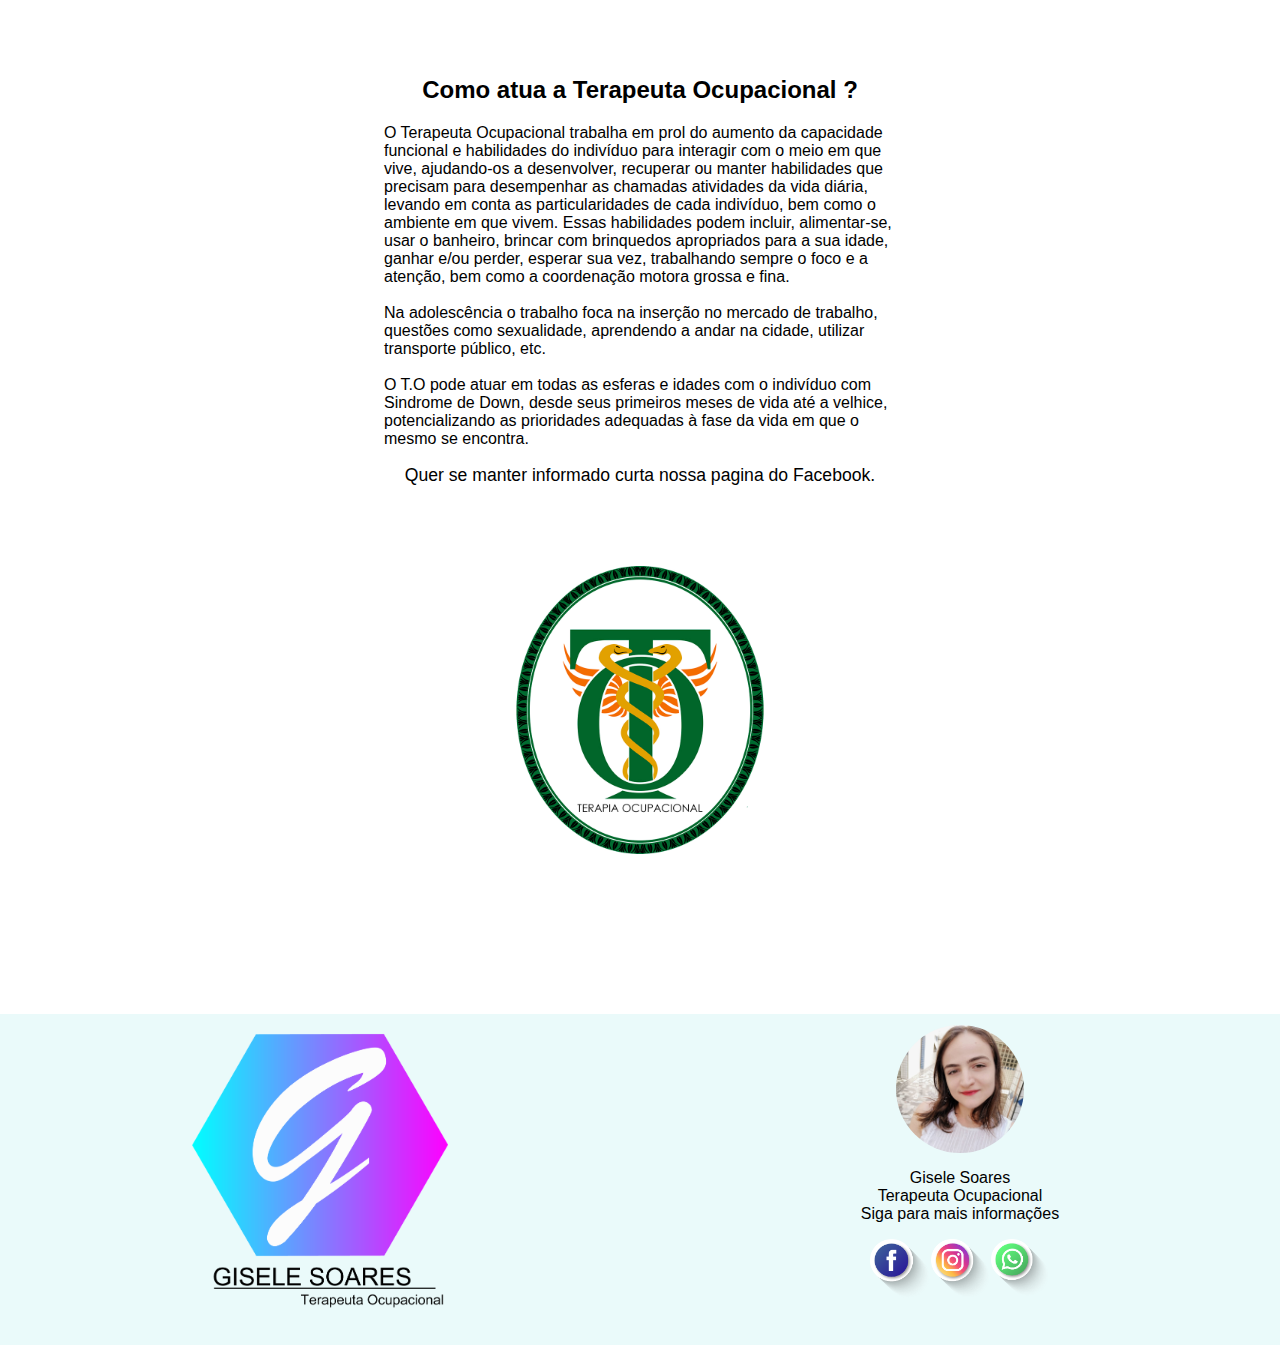
<file: Sindrome_Down.html>
<!DOCTYPE html>   <!--pag criada por /@carlos @henrique @cyro/  projeto A2  finalizada 21/06/2020-->
<html lang="pt-br">
    <head>
        <meta charset="utf-8" />
        <meta name="viewport" content="width=device-width,initial-scale=1,shrink-to-fit=no">
        
        <title>Síndrome de Down - Gisele Soares</title>
        <link rel="stylesheet" type="text/css" href="css/Sindrome_Down.css" />
        <link rel="stylesheet" type="text/css" href="css/header-footer.css">
        <link rel="apple-touch-icon" sizes="57x57" href="imagens/favicon/apple-icon-57x57.png">
        <link rel="apple-touch-icon" sizes="60x60" href="imagens/favicon/apple-icon-60x60.png">
        <link rel="apple-touch-icon" sizes="72x72" href="imagens/favicon/apple-icon-72x72.png">
        <link rel="apple-touch-icon" sizes="76x76" href="imagens/favicon/apple-icon-76x76.png">
        <link rel="apple-touch-icon" sizes="114x114" href="imagens/favicon/apple-icon-114x114.png">
        <link rel="apple-touch-icon" sizes="120x120" href="imagens/favicon/apple-icon-120x120.png">
        <link rel="apple-touch-icon" sizes="144x144" href="imagens/favicon/apple-icon-144x144.png">
        <link rel="apple-touch-icon" sizes="152x152" href="imagens/favicon/apple-icon-152x152.png">
        <link rel="apple-touch-icon" sizes="180x180" href="imagens/favicon/apple-icon-180x180.png">
        <link rel="icon" type="image/png" sizes="192x192"  href="imagens/favicon/android-icon-192x192.png">
        <link rel="icon" type="image/png" sizes="32x32" href="imagens/favicon/favicon-32x32.png">
        <link rel="icon" type="image/png" sizes="96x96" href="imagens/favicon/favicon-96x96.png">
        <link rel="icon" type="image/png" sizes="16x16" href="imagens/favicon/favicon-16x16.png">
        <link rel="manifest" href="imagens/favicon/manifest.json">
        <meta name="msapplication-TileColor" content="#ffffff">
        <meta name="msapplication-TileImage" content="/ms-icon-144x144.png">
        <meta name="theme-color" content="#ffffff">
        <link rel="stylesheet" href="css/dark.css">
        <script src="js/main.js" defer></script>
     
        <script>
          function abir_Nav() {
            document.getElementById("menu_lateral").style.width = "250px";
          }
          
          function fechar_nav() {
            document.getElementById("menu_lateral").style.width = "0";
          }
        </script>
     
     
     
      </head>
    
      <body>
    
        <header>
            
          <p> <a class="btnConteudo" href="#principal"> Conteudo principal</a></p> 
          <button id="btn-tema">Tema Escuro</button>  
          
          <div id="menu_lateral" class="menu_lateral">
            <div class="botoes">
            <a href="javascript:void(0)" id="botao-fechar" class="botao_fechar" onclick="fechar_nav()">×</a>
            <a href="index.html">Início</a>
            <a href="sobre.html">Sobre</a>
            <dl>
              <dt>Especialidades<img id="seta-menu2" src="imagens/seta-baixo.png" alt="Seta para baixo indicando um menu com dropdown"></dt>
              <dd><a href="autismo.html">Autismo</a></dd>
              <dd><a href="deficiencia_intelectual.html">Deficiência Intelectual</a></dd>
              <dd><a href="Sindrome_Down.html">Síndrome de Down</a></dd>
            </dl>
            <a href="contato.html">Contato</a>
          </div>  
          </div>
    
            <button class="botao_abrir" onclick="abir_Nav()">☰ Menu</button> 
          
          
          
          
          <img class="header-logo" src="imagens/Logo.png" alt="logo GISELE SOARES Terapeuta Ocupacional">
            
            <nav class="nav-menu">
                <ul class="nav-list">
                  <li class=""><a href="index.html">Início</a></li>
                  <li class=""><a href="sobre.html">Sobre</a></li>
                    <li><a href="#">Especialidades<img id="seta-menu" src="imagens/seta-baixo.png" alt="Seta para baixo indicando um menu com dropdown"></a>
                      <ul id="dark-ul">
                        <li><a href="autismo.html">Autismo</a></li>
                        <li><a href="deficiencia_intelectual.html">Deficiência Intelectual</a></li>
                        <li><a href="Sindrome_Down.html">Síndrome de Down</a></li>
                      </ul>
                    </li>
    
                  <li class=""><a href="contato.html">Contato</a></li>
                </ul>
              </nav>
        </header>


        <main id="principal">
            <h1>Síndrome de Down</h1>
    
            <h2>O que é?</h2>
            <p class="p-post"> 
              A síndrome de Down é uma alteração genética ocasionada pela presença de um cromossomo a mais no par 21,  a maioria dos indivíduos têm a trissomia 21
               simples e isso significa que um cromossomos extra está presente em todas as células do organismo, devido a um erro na separação dos cromossomos em
              uma das células dos pais. Esta modificação genética ocasio déficit no desenvolvimento corporal e neurológico, determinando algumas características
              físicas e cognitivas. Um individuo com Síndrome de Down pode alcançar um bom desenvolvimento e tende a alcançar sua autonomia. É capaz de sentir, 
              amar, aprender, se divertir, reconhecer expressões faciais, trabalhar, etc. <br><br>
              A principal ferramenta para o individuo com Sindrome de Down é a estimulação precoce, devendo ser iniciada ainda com meses de vida, para um resultado pleno e 
              satisfatório no futuro próximo, diminuindo as falhas de aprendizado, trazendo-os mais para perto de um desenvolvimento típico. 
                          </p>

            <img class="img-post" src="imagens/down01.jpg" alt="terapeuta realizando atividade com uma menina com síndrome de down">

            <h2>Característica típicas de individuos com Sindrome de Down</h2>
            <ul class="p-post">
              <li>Deficiência intelectual de diferentes graus;</li>
              <li>Hipotonicidade (falta de força muscular) e dificuldades motoras;</li>
              <li>Problemas de audição, respiração, visão e fala;</li>
              <li>Distúrbios do sono;</li>
              <li>Obesidade;</li>
              <li>Distúrbios da tireoide;</li>
              <li>Doença cardíaca estrutural (cardiopatia congênita);</li>
              <li>Podem apresentar um tempo de vida menor que o normal. Porém, com acompanhamento adequado, a expectativa de vida de uma pessoa com síndrome de down pode ultrapassar 60 anos.</li>
            </ul>
            <img class="img-post" src="imagens/down02.jpg" alt="Mãe e Terapeuta atuando em conjunto para auxiliar uma criança">

            <h2>Como atua a Terapeuta Ocupacional ?</h2>
            <p class="p-post">
              O Terapeuta Ocupacional trabalha em prol do aumento da capacidade funcional e habilidades do indivíduo para interagir com o meio em que vive, 
              ajudando-os a desenvolver, recuperar ou manter habilidades que precisam para desempenhar as chamadas atividades da vida diária, levando em conta
              as particularidades de cada indivíduo, bem como o ambiente em que vivem. Essas habilidades podem incluir, alimentar-se, usar o banheiro, brincar
              com brinquedos apropriados para a sua idade, ganhar e/ou perder, esperar sua vez, trabalhando sempre o foco e a atenção, bem como a coordenação
              motora grossa e fina. <br><br>

              Na adolescência o trabalho foca na inserção no mercado de trabalho, questões como sexualidade, aprendendo a andar na cidade, utilizar transporte 
              público, etc. <br><br>
              O T.O pode atuar em todas as esferas e idades com o indivíduo com Sindrome de Down, desde seus primeiros meses de vida até a velhice, 
              potencializando as prioridades adequadas à fase da vida em que o mesmo se encontra.
            </p>

            <h3>Quer se manter informado curta nossa pagina do Facebook.</h3>
            <!-- Importação do script do facebook -->
            <div class="script-face">  
            <div id="fb-root"></div>
              <script async defer crossorigin="anonymous" 
              src="https://connect.facebook.net/pt_BR/sdk.js#xfbml=1&version=v7.0" 
              nonce="ehMf8glC"></script>
            <!-- Bloco do Script que aparecerá na página!  sera incorporado facebook institucional da cliente quando a mesma fizer   -->
            
              <div class="fb-page" 
              data-href="https://www.facebook.com/Terapia-Ocupacional-215415968542032/"
              data-width="380" 
              data-hide-cover="false"
              data-show-facepile="false">
              </div>
            </div>

            <img class="img-post" src="imagens/logott.jpg" alt="Logo da Terapia Ocupacional">




        </main>


        <footer>

            <div class="footer-logo">
              <img class="img-footer" src="imagens/Logo_footer.png" alt="logo GISELE SOARES Terapeuta Ocupacional">
            </div>
           
            <div class="div-footer">
      
              <img class="cliente-footer" src="imagens/gisele.jpg" alt="Foto da Gisele Soares"> 
              
              <p class="p-footer">
                  Gisele Soares<br>
                  Terapeuta Ocupacional<br>
                  Siga para mais informações
              </p>
      
              <div class="div-social">
                <a href="https://www.facebook.com/"> <img class="face" src="imagens/Face1.png" alt="link para o Facebook representado pela imagem de sua logo"></a>
                <a href="https://www.instagram.com/"> <img class="insta" src="imagens/Insta1.png" alt="link para a página no Instagram da Gisele Soares"></a>
                <a href="http://api.whatsapp.com/send?1=pt_BR&phone=5513997352803"> <img class="whatsapp" src="imagens/Whats1.png" alt="link para o whatsapp da Gisele Soares"></a>
               <!-- Utilizamos endereços padrões porque a cliente ainda irá criar suas páginas nas redes sociais. -->
               </div>
      
            </div>
      
      
          </footer>
</body>
</html>
</file>
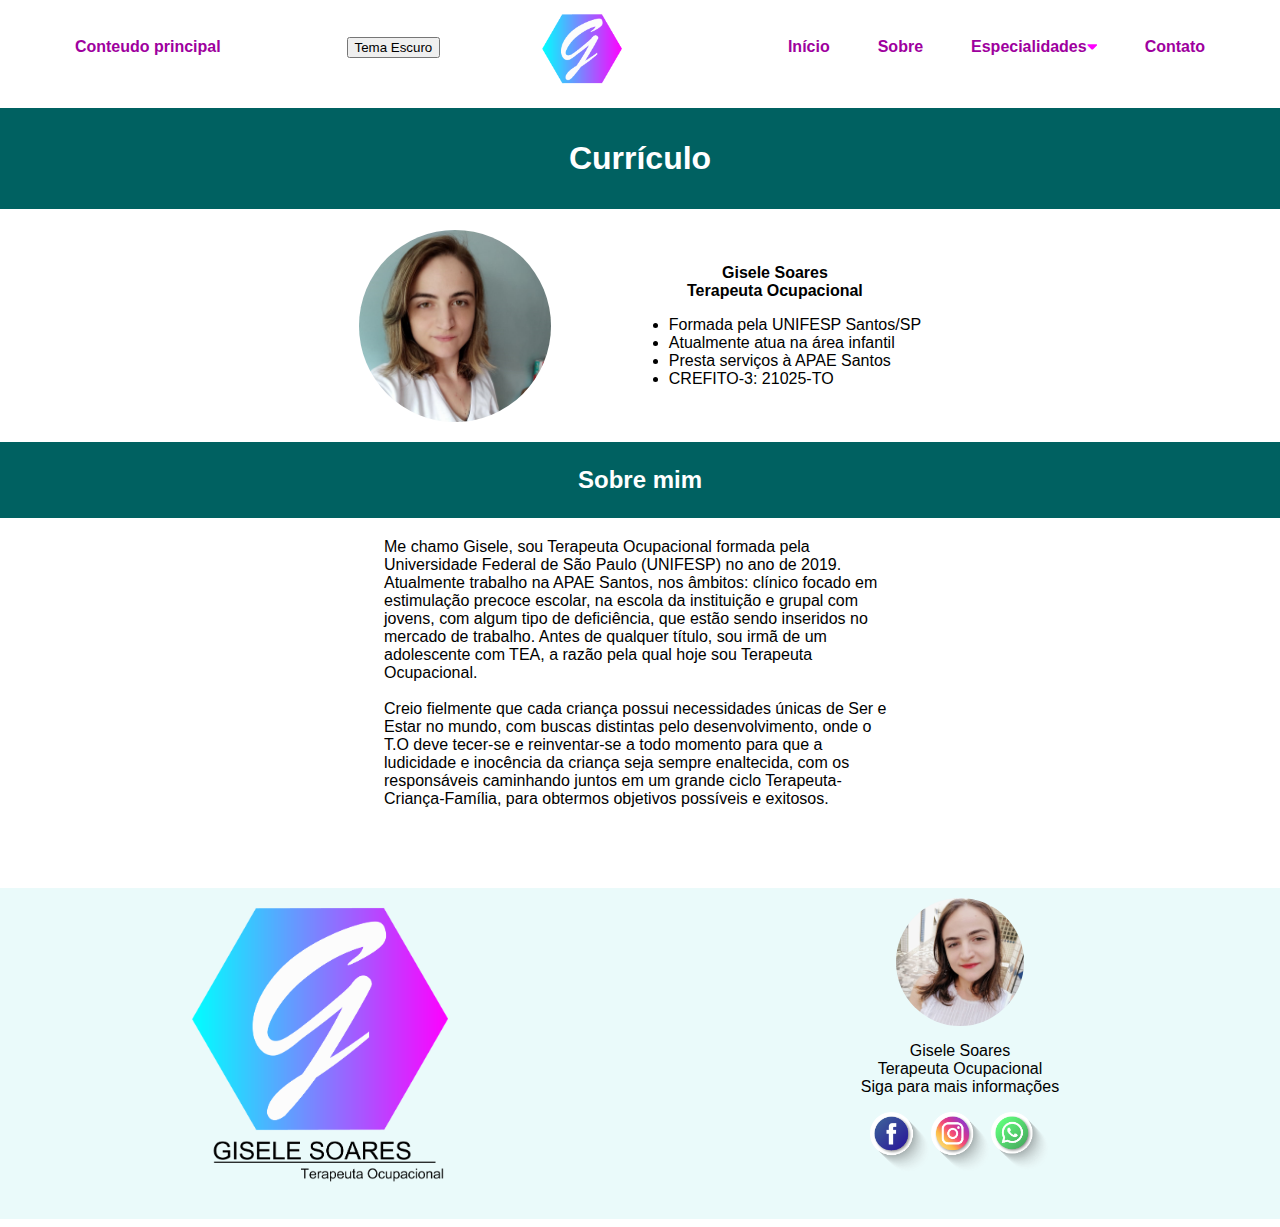
<file: sobre.html>
<!DOCTYPE html>   <!--pag criada por /@carlos @henrique @cyro/  projeto A2  finalizada 21/06/2020-->
<html lang="pt-br">
<head>
    <meta charset="UTF-8">
    <meta name="viewport" content="width=device-width,initial-scale=1,shrink-to-fit=no">
    <title>Sobre - Gisele Soares</title>
    <link rel="stylesheet" type="text/css" href="css/sobre.css">
    <link rel="stylesheet" type="text/css" href="css/header-footer.css">
    <link rel="apple-touch-icon" sizes="57x57" href="imagens/favicon/apple-icon-57x57.png">
    <link rel="apple-touch-icon" sizes="60x60" href="imagens/favicon/apple-icon-60x60.png">
    <link rel="apple-touch-icon" sizes="72x72" href="imagens/favicon/apple-icon-72x72.png">
    <link rel="apple-touch-icon" sizes="76x76" href="imagens/favicon/apple-icon-76x76.png">
    <link rel="apple-touch-icon" sizes="114x114" href="imagens/favicon/apple-icon-114x114.png">
    <link rel="apple-touch-icon" sizes="120x120" href="imagens/favicon/apple-icon-120x120.png">
    <link rel="apple-touch-icon" sizes="144x144" href="imagens/favicon/apple-icon-144x144.png">
    <link rel="apple-touch-icon" sizes="152x152" href="imagens/favicon/apple-icon-152x152.png">
    <link rel="apple-touch-icon" sizes="180x180" href="imagens/favicon/apple-icon-180x180.png">
    <link rel="icon" type="image/png" sizes="192x192"  href="imagens/favicon/android-icon-192x192.png">
    <link rel="icon" type="image/png" sizes="32x32" href="imagens/favicon/favicon-32x32.png">
    <link rel="icon" type="image/png" sizes="96x96" href="imagens/favicon/favicon-96x96.png">
    <link rel="icon" type="image/png" sizes="16x16" href="imagens/favicon/favicon-16x16.png">
    <link rel="manifest" href="imagens/favicon/manifest.json">
    <meta name="msapplication-TileColor" content="#ffffff">
    <meta name="msapplication-TileImage" content="/ms-icon-144x144.png">
    <meta name="theme-color" content="#ffffff">
    <link rel="stylesheet" href="css/dark.css">
    <script src="js/main.js" defer></script>
    <script>
      function abir_Nav() {
        document.getElementById("menu_lateral").style.width = "250px";
      }
      
      function fechar_nav() {
        document.getElementById("menu_lateral").style.width = "0";
      }
    </script>
 
 
 
  </head>

  <body>

    <header>
        
      <p> <a class="btnConteudo" href="#principal"> Conteudo principal</a></p>
      <button id="btn-tema">Tema Escuro</button> 
      
      <div id="menu_lateral" class="menu_lateral">
        <div class="botoes">
        <a href="javascript:void(0)" id="botao-fechar" class="botao_fechar" onclick="fechar_nav()">×</a>
        <a href="index.html">Início</a>
        <a href="sobre.html">Sobre</a>
        <dl>
          <dt>Especialidades<img id="seta-menu2" src="imagens/seta-baixo.png" alt="Seta para baixo indicando um menu com dropdown"></dt>
          <dd><a href="autismo.html">Autismo</a></dd>
          <dd><a href="deficiencia_intelectual.html">Deficiência Intelectual</a></dd>
          <dd><a href="Sindrome_Down.html">Síndrome de Down</a></dd>
        </dl>
        <a href="contato.html">Contato</a>
      </div>  
      </div>

        <button class="botao_abrir" onclick="abir_Nav()">☰ Menu</button> 
      
      
      
      
      <img class="header-logo" src="imagens/Logo.png" alt="logo GISELE SOARES Terapeuta Ocupacional">
        
        <nav class="nav-menu">
            <ul class="nav-list">
              <li class=""><a href="index.html">Início</a></li>
              <li class=""><a href="sobre.html">Sobre</a></li>
                <li><a href="#">Especialidades<img id="seta-menu" src="imagens/seta-baixo.png" alt="Seta para baixo indicando um menu com dropdown"></a>
                  <ul id="dark-ul">
                    <li><a href="autismo.html">Autismo</a></li>
                    <li><a href="deficiencia_intelectual.html">Deficiência Intelectual</a></li>
                    <li><a href="Sindrome_Down.html">Síndrome de Down</a></li>
                  </ul>
                </li>

              <li class=""><a href="contato.html">Contato</a></li>
            </ul>
          </nav>


        

    </header>

    <main id="principal">
        <h1>Currículo</h1>

            <div class="div-curriculo">
                <img class="img-curriculo" src="imagens/gisele2.png" alt="Foto da Gisele Soares - Terapeuta Ocupacional">

                <div>
                    <p>
                        <strong>Gisele Soares<br>
                        Terapeuta Ocupacional</strong><br>
                    </p>

                    <ul>
                        <li>Formada pela UNIFESP Santos/SP</li>
                        <li>Atualmente atua na área infantil</li>
                        <li>Presta serviços à APAE Santos</li>
                        <li>CREFITO-3: 21025-TO</li>
                    </ul>
                </div>
            </div>

    </main>

    <section>
        <h2>Sobre mim</h2>

        <p class="p-sobre"> 
          Me chamo Gisele, sou Terapeuta Ocupacional formada pela Universidade Federal de São Paulo (UNIFESP) no ano de 2019.  
          Atualmente trabalho na APAE Santos, nos âmbitos: clínico focado em estimulação precoce escolar, na escola da instituição e 
          grupal com jovens, com algum tipo de deficiência, que estão sendo inseridos no mercado de trabalho. 
          Antes de qualquer título, sou irmã de um adolescente com TEA, a razão pela qual hoje sou Terapeuta Ocupacional.
        </p>
        <br>
        <p class="p-sobre">
          Creio fielmente que cada criança possui necessidades únicas de Ser e Estar no mundo, com buscas distintas pelo desenvolvimento,
           onde o T.O deve tecer-se e reinventar-se a todo momento para que a ludicidade e inocência da criança seja sempre enaltecida,
            com os responsáveis caminhando juntos em um grande ciclo Terapeuta-Criança-Família, para obtermos objetivos possíveis e exitosos.
        </p>
    </section>

    <footer>

        <div class="footer-logo">
          <img class="img-footer" src="imagens/Logo_footer.png" alt="logo GISELE SOARES Terapeuta Ocupacional">
        </div>
       
        <div class="div-footer">
  
          <img class="cliente-footer" src="imagens/gisele.jpg" alt="Foto da Gisele Soares"> 
          
          <p class="p-footer">
              Gisele Soares<br>
              Terapeuta Ocupacional<br>
              Siga para mais informações
          </p>
  
          <div class="div-social">
            <a href="https://www.facebook.com/"> <img class="face" src="imagens/Face1.png" alt="link para o Facebook representado pela imagem de sua logo"></a>
            <a href="https://www.instagram.com/"> <img class="insta" src="imagens/Insta1.png" alt="link para a página no Instagram da Gisele Soares"></a>
            <a href="http://api.whatsapp.com/send?1=pt_BR&phone=5513997352803"> <img class="whatsapp" src="imagens/Whats1.png" alt="link para o whatsapp da Gisele Soares"></a>
           <!-- Utilizamos endereços padrões porque a cliente ainda irá criar suas páginas nas redes sociais. -->
           </div>
  
        </div>
  
  
      </footer>
</body>
</html>
</file>
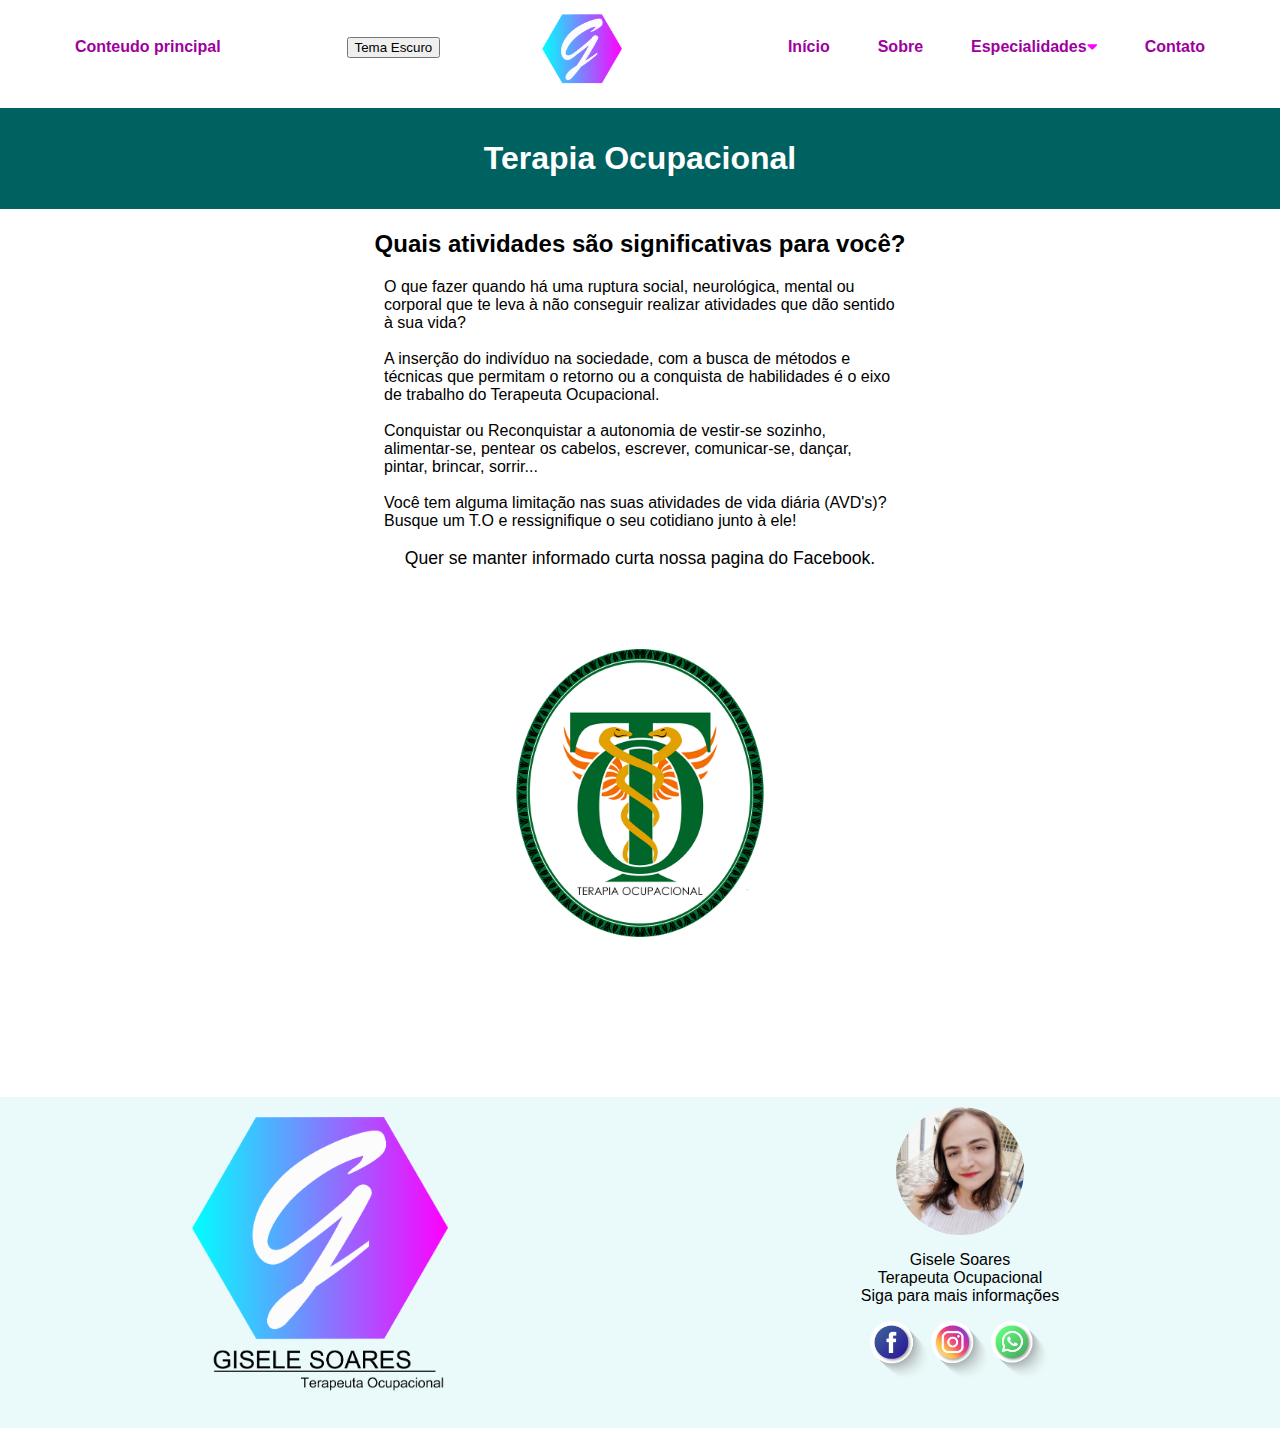
<file: terapia_ocupacional.html>
<!DOCTYPE html>     <!--pag criada por /@carlos @henrique @cyro/  projeto A2  finalizada 21/06/2020-->
<html lang="pt-br">
    <head>
        <meta charset="utf-8" />
        <meta name="viewport" content="width=device-width,initial-scale=1,shrink-to-fit=no">
        
        <title>Terapia Ocupacional - Gisele Soares</title>
        <link rel="stylesheet" type="text/css" href="css/terapia_ocupacional.css" />
        <link rel="stylesheet" type="text/css" href="css/header-footer.css">
        <link rel="apple-touch-icon" sizes="57x57" href="imagens/favicon/apple-icon-57x57.png">
        <link rel="apple-touch-icon" sizes="60x60" href="imagens/favicon/apple-icon-60x60.png">
        <link rel="apple-touch-icon" sizes="72x72" href="imagens/favicon/apple-icon-72x72.png">
        <link rel="apple-touch-icon" sizes="76x76" href="imagens/favicon/apple-icon-76x76.png">
        <link rel="apple-touch-icon" sizes="114x114" href="imagens/favicon/apple-icon-114x114.png">
        <link rel="apple-touch-icon" sizes="120x120" href="imagens/favicon/apple-icon-120x120.png">
        <link rel="apple-touch-icon" sizes="144x144" href="imagens/favicon/apple-icon-144x144.png">
        <link rel="apple-touch-icon" sizes="152x152" href="imagens/favicon/apple-icon-152x152.png">
        <link rel="apple-touch-icon" sizes="180x180" href="imagens/favicon/apple-icon-180x180.png">
        <link rel="icon" type="image/png" sizes="192x192"  href="imagens/favicon/android-icon-192x192.png">
        <link rel="icon" type="image/png" sizes="32x32" href="imagens/favicon/favicon-32x32.png">
        <link rel="icon" type="image/png" sizes="96x96" href="imagens/favicon/favicon-96x96.png">
        <link rel="icon" type="image/png" sizes="16x16" href="imagens/favicon/favicon-16x16.png">
        <link rel="manifest" href="imagens/favicon/manifest.json">
        <meta name="msapplication-TileColor" content="#ffffff">
        <meta name="msapplication-TileImage" content="/ms-icon-144x144.png">
        <meta name="theme-color" content="#ffffff">
        <link rel="stylesheet" href="css/dark.css">
        <script src="js/main.js"></script>
     
        <script>
          function abir_Nav() {
            document.getElementById("menu_lateral").style.width = "250px";
          }
          
          function fechar_nav() {
            document.getElementById("menu_lateral").style.width = "0";
          }
        </script>
     
     
     
      </head>
    
      <body>
    
        <header>
            
          <p> <a class="btnConteudo" href="#principal"> Conteudo principal</a></p>
          <button id="btn-tema">Tema Escuro</button> 
          
          <div id="menu_lateral" class="menu_lateral">
            <div class="botoes">
            <a href="javascript:void(0)" id="botao-fechar" class="botao_fechar" onclick="fechar_nav()">×</a>
            <a href="index.html">Início</a>
            <a href="sobre.html">Sobre</a>
            <dl>
              <dt>Especialidades<img id="seta-menu2" src="imagens/seta-baixo.png" alt="Seta para baixo indicando um menu com dropdown"></dt>
              <dd><a href="autismo.html">Autismo</a></dd>
              <dd><a href="deficiencia_intelectual.html">Deficiência Intelectual</a></dd>
              <dd><a href="Sindrome_Down.html">Síndrome de Down</a></dd>
            </dl>
            <a href="contato.html">Contato</a>
          </div>  
          </div>
    
            <button class="botao_abrir" onclick="abir_Nav()">☰ Menu</button> 
          
          
          
          
          <img class="header-logo" src="imagens/Logo.png" alt="logo GISELE SOARES Terapeuta Ocupacional">
            
            <nav class="nav-menu">
                <ul class="nav-list">
                  <li class=""><a href="index.html">Início</a></li>
                  <li class=""><a href="sobre.html">Sobre</a></li>
                    <li><a href="#">Especialidades<img id="seta-menu" src="imagens/seta-baixo.png" alt="Seta para baixo indicando um menu com dropdown"></a>
                      <ul id="dark-ul">
                        <li><a href="autismo.html">Autismo</a></li>
                        <li><a href="deficiencia_intelectual.html">Deficiência Intelectual</a></li>
                        <li><a href="Sindrome_Down.html">Síndrome de Down</a></li>
                      </ul>
                    </li>
    
                  <li class=""><a href="contato.html">Contato</a></li>
                </ul>
              </nav>
        </header>


        <main id="principal">
            <h1>Terapia Ocupacional</h1>
    
            <h2>Quais atividades são significativas para você?</h2>
            <p class="p-post"> 
              O que fazer quando há uma ruptura social, neurológica, mental ou corporal que te leva à não conseguir realizar atividades que dão sentido à sua vida? <br><br>
              A inserção do indivíduo na sociedade, com a busca de métodos e técnicas que permitam o retorno ou a conquista de habilidades é o eixo de trabalho do Terapeuta Ocupacional.<br><br>
              Conquistar ou Reconquistar a autonomia de vestir-se sozinho, alimentar-se, pentear os cabelos, escrever, comunicar-se, dançar, pintar, brincar, sorrir... <br><br>
              Você tem alguma limitação nas suas atividades de vida diária (AVD's)? Busque um T.O e ressignifique o seu cotidiano junto à ele!
            </p>

            

            <h3>Quer se manter informado curta nossa pagina do Facebook.</h3>
            <!-- Importação do script do facebook -->
            <div class="script-face">  
            <div id="fb-root"></div>
              <script async defer crossorigin="anonymous" 
              src="https://connect.facebook.net/pt_BR/sdk.js#xfbml=1&version=v7.0" 
              nonce="ehMf8glC"></script>
            <!-- Bloco do Script que aparecerá na página!  sera incorporado facebook institucional da cliente quando a mesma fizer   -->
            
              <div class="fb-page" 
              data-href="https://www.facebook.com/Terapia-Ocupacional-215415968542032/"
              data-width="380" 
              data-hide-cover="false"
              data-show-facepile="false">
              </div>
            </div>

            <img class="img-post" src="imagens/logott.jpg" alt="Logo da Terapia Ocupacional">
    
        </main>


        <footer>

            <div class="footer-logo">
              <img class="img-footer" src="imagens/Logo_footer.png" alt="logo GISELE SOARES Terapeuta Ocupacional">
            </div>
           
            <div class="div-footer">
      
              <img class="cliente-footer" src="imagens/gisele.jpg" alt="Foto da Gisele Soares"> 
              
              <p class="p-footer">
                  Gisele Soares<br>
                  Terapeuta Ocupacional<br>
                  Siga para mais informações
              </p>
      
              <div class="div-social">
                <a href="https://www.facebook.com/"> <img class="face" src="imagens/Face1.png" alt="link para o Facebook representado pela imagem de sua logo"></a>
                <a href="https://www.instagram.com/"> <img class="insta" src="imagens/Insta1.png" alt="link para a página no Instagram da Gisele Soares"></a>
                <a href="http://api.whatsapp.com/send?1=pt_BR&phone=5513997352803"> <img class="whatsapp" src="imagens/Whats1.png" alt="link para o whatsapp da Gisele Soares"></a>
               <!-- Utilizamos endereços padrões porque a cliente ainda irá criar suas páginas nas redes sociais. -->
               </div>
      
            </div>
      
      
          </footer>
</body>
</html>
</file>
<file: css/autismo.css>
@charset "utf-8"; 

body {
  font-family: 'Arial', sans-serif;
  display: flex;
  flex-wrap: wrap;
  margin: 0.5em 0;
}


h1{
    background-color: #006161;
    color: #fff;
    padding: 1em;
    text-align: center;
}

h2 {
    text-align: center;
}
/* MAIN */

main {
    width: 100%;
    margin: 0 auto;
    flex: 1 1 100%;
}

.p-post {
    width: 40%;
    margin: 0 auto;
    font-size: 1em;
}

.img-post {
    width: 10em;
    min-width: 30%;
    display: flex;
    margin: 5em auto;

}

.script-face {
    width: 90%;
    margin: 1em auto;
    font-size: 1em;
    text-align: center;
}


h3{
    text-align: center;
    font-weight: 100;
    font-size: 1.1em;
    margin: 1em auto;
    width: 90%;
}

table {
    font-family: "Century Gothic", sans-serif;
    font-size: 18px;
    border-collapse: collapse;
    width: 700px;
    margin: auto;
            
}
thead {
    text-align: left;
    background-color: #ccc;
}


th, td{
    text-align: center;
    border-color: #000;
    border-style: solid;
    border-width: 3px;
    padding: 10px;
}


@media (max-width: 700px) {
    .p-post {
        width: 90%;
        font-size: 1em;
    }

    .img-post {
        margin: 1em auto;
    }
}

@media (max-width: 1000px) {
    .img-post {
        width: 90%;
    }
}
</file>
<file: css/header-footer.css>
@charset "utf-8"; 
/* == Header com o Menu == */

header {
    display: flex;
    justify-content: space-around;
    align-items: center;
    flex: 1 1 100%;
    margin: 0 auto;
  }
  
  .nav-list {
    list-style: none;
    display: flex;
  }
  
  .nav-list li {
    position: relative;
  }
  
  .nav-list li ul {
    position: absolute;
    display: none;
    background-color:#999;
    top: 2.5em;
    left: 0;
    list-style: url(../imagens/seta.png);
    color: #00cbcb;
    border: solid 1px #ddd;
    border-radius: 10px;
  }


  
  .nav-list li ul li {
    margin: 3em 0;
    width: 14em;
  }
  
  .nav-list li:hover ul, .nav-list li.over ul {
    display: block;
  }
  
  li a {
    color: #9e009e;
    font-weight: bold;
  }
  
  li a {
    text-decoration: none;
    padding: 1.5em;
  }
  
  li a:hover {
    background: #999;
    border-radius: 10px;
  }
  
  .header-logo {
    width: 5em;
  }

#seta-menu {
  margin-bottom: 2px;
}

#seta-menu2 {
  margin-bottom: 2px;
}

  /* == FOOTER == */

footer{
    flex:1 1 100%;
    background-color: #eafafa;
    margin-top: 5em;
    display: flex;
    justify-content: space-around;
    align-items: center;
    padding-bottom: 2em;
}

.footer-logo {
  min-width: 20%;
  max-width: 20%;
  flex: 1;
}

.img-footer {
  width: 100%;
}

.cliente-footer {
  width: 50%;
  border-radius: 50%;
}

.div-footer {
  max-width: 20%;
  flex:1;
  display: flex;
  flex-direction: column;
  align-items: center;
  justify-content: center;
}

.face, .whatsapp, .insta {
  max-width: 100%;
}

.div-social, .p-footer, .cliente-footer {
  flex:1;
}

.div-social {
  max-width: 70%;
  display: flex;
}

.p-footer {
  text-align: center;
}




/* Menu Resposividade */

.menu_lateral  {
  width: 0;
  position: fixed;
  z-index: 1;
  height: 60%;
  top: 0;
  left: -3px;
  background-color: #fff;
  overflow-x: hidden;
  transition: 0.5s;
  padding-top: 60px;
  border-right: 3px solid #242525;
  border-bottom: 3px solid #242525;
}

.menu_lateral a , dt {
  padding: 8px 8px 8px 32px;
  text-decoration: none;
  font-size: 1.2em;
  color: rgb(172, 24, 135);
  display: block;
  transition: 0.3s;
  border-bottom: 1px solid #444;
}

.botoes {
  width: 80%;
  margin-left: 0.2em;
}

#botao-fechar {
  border-bottom: none;
}

.menu_lateral a:hover {
  color: #f1f1f1;
}


.menu_lateral .botao_fechar {
  position: absolute;
  top: 0;
  right: 25px;
  font-size: 36px;
}



.botao_abrir {
  font-size: 1.5em;
  cursor: pointer;
  background-color: #ffffff;
  color: rgb(168, 20, 131);
  padding: 10px 15px;
  border: none;
  display: none;
  width: 50%;
  transition: 0.3s;
}

.botao_abrir:hover {
  background-color:#f1f1f1;
}

/* ---------parte menu -------------------------*/

@media screen and  (max-width: 800px) {     /* transformação menu  footer  abaixo de 800px */ 



  .nav-menu  .nav-list{
    display: none;
  }

  header {
    justify-content: space-between;
   
  }

  footer {
    flex-direction: column-reverse;
  }

  .footer-logo {
    max-width: 50%;
  }

  .div-footer{
    max-width: 70%;
    padding-top: 1em;
  }

  .botao_abrir{
    display: block;
  }

  .header-logo {
    width: 25%;
    float: right;
    margin-right: 2em;
    }

}
</file>
<file: css/dark.css>
.dark-background {
    background-color: black;
    color: white;
  }
  
  .dark-footer {
    background-color: #006161;
  }
  
  .dark-links {
    color: white;
  }
  
  .dark-posts {
    background-color: #006161;
  }

  .dark-banner {
      color: black;
  }

th, td {
    border: 1px solid white;
}

#img-dark {
    width: 15px;
    height: 15px;
}

.nav-list li .dark-ul {
  background-color: #000;
}

.btnConteudo {
  color: #9e009e;
  font-weight: bold;
  text-decoration: none;
  padding: 1.5em
}

.btnConteudo:hover {
  background: #999;
  border-radius: 10px
}

.btnConteudoDark {
  color: #fff;
}

.dark-invalido {
  color : white

}
</file>
<file: css/contato.css>
@charset "utf-8"; 

body {
  font-family: 'Arial', sans-serif;
  display: flex;
  flex-wrap: wrap;
  margin: 0.5em 0;
}

h1 {
    background-color: #006161;
    text-align: center;
    flex: 1 1 100%;
    padding: 1em;
    color: #fff;
}

.gisele{
    display: none;
}

h2 {
    text-align:center;
    margin-bottom: 2em;
}

main {
    flex: 1 1 100%;
    width: 100%;

}

.main-container {
    display: flex;
    justify-content: space-around;
    max-width: 100%;
    margin: 0 auto;
    text-align: center;
}

.img-social {
    max-width: 25%;
    width: 10%;
    margin-top: 3em;   
}

form {
    margin-top: 4em;
}

textarea{
    resize: none;
}

form p {
    margin: 2em auto;
}

.i , .f , .w{
    font-size:1.5em;
    margin-right: 0.5em;
}

.contato-social{
    margin-top: 4em;
}

.enviar{
    background-color: #fff;
    color: rgb(168, 14, 109);
    border-radius: 10px;
    font-weight: bold;
    font-size: 1em;
    padding: 0.2em 0.4em;
}

.enviar:hover{
    background-color: #000;
    color:#00cbcb
}


.valid_form {
    margin: 0.2em 0px 0px 12em;
    font-size: 0.8em;
    color: red;
    text-align: left;
    font-weight: bold;
    display: none;
}

.valid_form_ast {
    color:red;
    font-weight:bold;
    font-size:1.5em;
    display:none;
}

.invalidos {
    border-bottom: solid 1px black;
    display: none;

}

.p_invalido {
    display: none;
    font-weight: bold;
    margin: 1.2em;

}

h3 {
    margin-top: 1.5em;

}




@media (max-width: 1000px) {
    .main-container {
        flex-direction: column;
        margin: auto;
    }

    .bloco-form {
        margin-bottom: 5em;
    }

    h2 {
        display: none;
    }

    
}
</file>
<file: css/deficiencia_intelectual.css>
@charset "utf-8"; 

body {
  font-family: 'Arial', sans-serif;
  display: flex;
  flex-wrap: wrap;
  margin: 0.5em 0;
}


h1{
    background-color: #006161;
    color: #fff;
    padding: 1em;
    text-align: center;
}

h2 {
    text-align: center;
}
/* MAIN */

main {
    width: 100%;
    margin: 0 auto;
    flex: 1 1 100%;
}

.p-post {
    width: 40%;
    margin: 0 auto;
    font-size: 1em;
}

.img-post {
    width: 10em;
    min-width: 30%;
    display: flex;
    margin: 5em auto;

}


.script-face {
    width: 90%;
    margin: 1em auto;
    font-size: 1em;
    text-align: center;
}


h3{
    text-align: center;
    font-weight: 100;
    font-size: 1.1em;
    margin: 1em auto;
    width: 90%;
}


@media (max-width: 700px) {
    .p-post {
        width: 90%;
        font-size: 1em;
    }

    .img-post {
        margin: 1em auto;
    }
}

@media (max-width: 1000px) {
    .img-post {
        width: 90%;
    }

    h2 {
        margin: 1em;
    }
}
</file>
<file: css/Sindrome_Down.css>
@charset "utf-8"; 

body {
  font-family: 'Arial', sans-serif;
  display: flex;
  flex-wrap: wrap;
  margin: 0.5em 0;
}


h1{
    background-color: #006161;
    color: #fff;
    padding: 1em;
    text-align: center;
}

h2 {
    text-align: center;
}
/* MAIN */

main {
    width: 100%;
    margin: 0 auto;
    flex: 1 1 100%;
}

.p-post {
    width: 40%;
    margin: 0 auto;
    font-size: 1em;
}

.img-post {
    width: 10em;
    min-width: 30%;
    display: flex;
    margin: 5em auto;

}

.script-face {
    width: 90%;
    margin: 1em auto;
    font-size: 1em;
    text-align: center;
}


h3{
    text-align: center;
    font-weight: 100;
    font-size: 1.1em;
    margin: 1em auto;
    width: 90%;
}

@media (max-width: 700px) {
    .p-post {
        width: 90%;
        font-size: 1em;
    }

    .img-post {
        margin: 1em auto;
    }
}

@media (max-width: 1000px) {
    .img-post {
        width: 90%;
    }
}
</file>
<file: css/sobre.css>
@charset "utf-8"; 

body {
  font-family: 'Arial', sans-serif;
  display: flex;
  flex-wrap: wrap;
  margin: 0.5em 0;
}


  /* MAIN */

main {
    width: 100%;
    margin: 0 auto;
    flex: 1 1 100%;
}

h1,h2 {
    background-color: #006161;
    color: #fff;
    padding: 1em;
    text-align: center;
}


.div-curriculo {
    flex: 1 1 100%;
    display:flex;
    align-items: center;
    width: 50%;
    margin: 0 auto;
    justify-content: space-around;
}

.div-curriculo p {
    text-align: center;
}

.img-curriculo {
    width: 30% ;
    min-width: 30%;
    border-radius: 50%;
}

/* SECTION */

section {
    width: 100%;
    margin: auto;
    flex: 1 1 100%;
}

.p-sobre {
    width: 40%;
    margin: 0 auto;
    font-size: 1em;
}



@media (max-width: 700px) {
    .p-sobre {
        width: 90%;
        font-size: 1em;
    }

    .div-curriculo {
        flex-direction: column;
    }

    .img-curriculo {
        width: 50%;
    }
}
</file>
<file: css/terapia_ocupacional.css>
@charset "utf-8"; 

body {
  font-family: 'Arial', sans-serif;
  display: flex;
  flex-wrap: wrap;
  margin: 0.5em 0;
}


h1{
    background-color: #006161;
    color: #fff;
    padding: 1em;
    text-align: center;
}

h2 {
    text-align: center;
}



/* MAIN */



main {
    width: 100%;
    margin: 0 auto;
    flex: 1 1 100%;
}

.p-post {
    width: 40%;
    margin: 1em auto;
    font-size: 1em;
}

.img-post {
    width: 10em;
    min-width: 30%;
    display: flex;
    margin: 5em auto;

}

.script-face {
    width: 90%;
    margin: 1em auto;
    font-size: 1em;
    text-align: center;
}


h3{
    text-align: center;
    font-weight: 100;
    font-size: 1.1em;
    margin: 1em auto;
    width: 90%;
}



@media (max-width: 700px) {
    .p-post {
        width: 90%;
        font-size: 1em;
    }

    .img-post {
        margin: 2em auto;
        width: 90%;
    }

    .script-face {
        width: 90%;
    }
}
</file>
